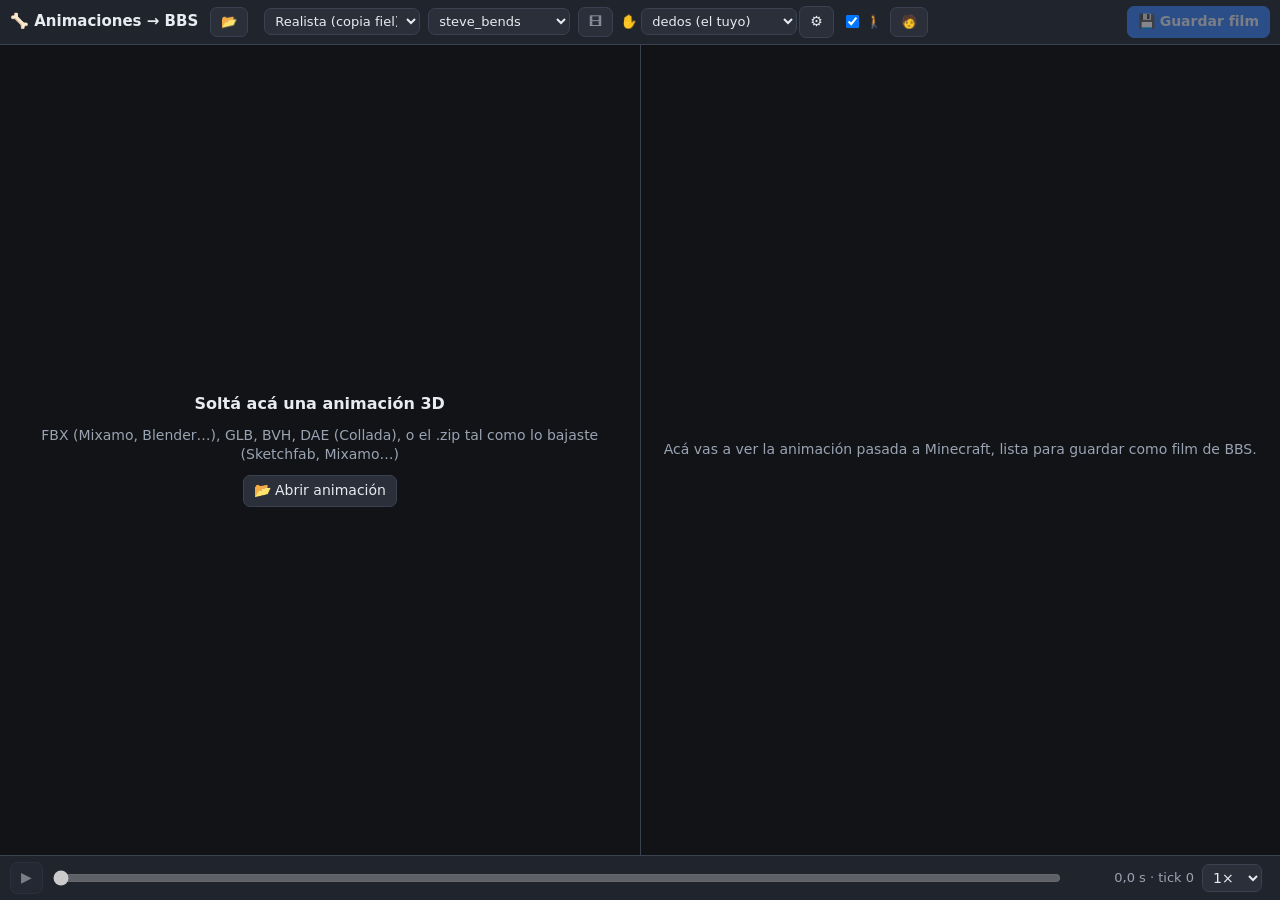
<file: animaciones/index.html>
<!doctype html>
<html lang="es">
<head>
<meta charset="utf-8">
<meta name="viewport" content="width=device-width, initial-scale=1, viewport-fit=cover">
<title>Animaciones → BBS</title>
<link rel="icon" href="../icono.svg">
<style>
  :root { --fondo: #171a21; --panel: #20242d; --panel2: #2a2f3a; --borde: #3a4150; --texto: #e8ebf0; --suave: #9aa3b2; --acento: #6fb24a; --aviso: #f0b44c; --error: #e06b6b; --azul: #3b82f6; --hueso: #8fb3ff; }
  * { box-sizing: border-box; }
  [hidden] { display: none !important; }
  html, body { margin: 0; height: 100%; overflow: hidden; }
  body { display: flex; flex-direction: column; background: var(--fondo); color: var(--texto); font: 14px/1.4 system-ui, "Segoe UI", Roboto, sans-serif; }
  button, .boton, select { font: inherit; color: var(--texto); background: var(--panel2); border: 1px solid var(--borde); border-radius: 7px; padding: 5px 10px; }
  button, .boton { cursor: pointer; white-space: nowrap; }
  button:hover, .boton:hover { border-color: var(--acento); }
  button:disabled { opacity: .45; cursor: default; }
  button.principal { background: var(--azul); border-color: var(--azul); font-weight: 600; }
  select { padding: 4px 6px; max-width: 12em; }
  /* barra de arriba: todo lo que se toca, en una o dos filas */
  #barra { display: flex; flex-wrap: wrap; align-items: center; gap: 6px 8px; padding: 6px 10px; background: var(--panel); border-bottom: 1px solid var(--borde); }
  #barra b.titulo { font-size: 15px; margin-right: 4px; }
  #barra label { display: flex; align-items: center; gap: 4px; color: var(--suave); font-size: 13px; }
  #barra .sep { flex: 1; }
  #nombreArchivo { color: var(--suave); font-size: 13px; max-width: 11em; overflow: hidden; text-overflow: ellipsis; white-space: nowrap; }
  #base { display: flex; align-items: center; gap: 4px; }
  /* las dos vistas, una al lado de la otra */
  main { flex: 1; min-height: 0; display: grid; grid-template-columns: 1fr 1fr; gap: 1px; background: var(--borde); }
  .vista { position: relative; min-height: 0; min-width: 0; background: #111317; }
  .vista canvas { position: absolute; inset: 0; width: 100%; height: 100%; display: block; }
  .cap { position: absolute; left: 8px; top: 8px; right: 8px; display: flex; flex-wrap: wrap; gap: 4px 8px; align-items: center; pointer-events: none; z-index: 2; }
  .cap > * { pointer-events: auto; }
  .cap .tit { background: rgba(23,26,33,.85); border-radius: 6px; padding: 2px 8px; font-weight: 600; }
  .cap .det { background: rgba(23,26,33,.85); border-radius: 6px; padding: 2px 8px; color: var(--suave); font-size: 12.5px; }
  .cap label { background: rgba(23,26,33,.85); border-radius: 6px; padding: 2px 8px; font-size: 12.5px; color: var(--suave); }
  .leyenda { position: absolute; left: 8px; bottom: 8px; font-size: 12px; color: var(--suave); background: rgba(23,26,33,.8); border-radius: 6px; padding: 2px 8px; pointer-events: none; z-index: 2; }
  .leyenda i { display: inline-block; width: 9px; height: 9px; border-radius: 50%; margin: 0 3px 0 6px; vertical-align: -1px; }
  .vacio { position: absolute; inset: 0; display: flex; flex-direction: column; align-items: center; justify-content: center; gap: 10px; padding: 16px; text-align: center; color: var(--suave); z-index: 3; background: #111317; }
  .vacio b { color: var(--texto); font-size: 16px; }
  #vOrig.encima .vacio, #vOrig.encima { outline: 3px dashed var(--acento); outline-offset: -6px; }
  #avisos { position: absolute; left: 8px; right: 8px; bottom: 30px; z-index: 2; display: flex; flex-direction: column; gap: 3px; pointer-events: none; }
  #avisos div { background: rgba(23,26,33,.88); border-radius: 6px; padding: 3px 8px; font-size: 12.5px; color: var(--aviso); }
  .mal { color: var(--error) !important; } .ok { color: var(--acento) !important; }
  /* panel de huesos: tapa la vista de Minecraft (la original queda libre para tocar los huesos) */
  #panelHuesos { position: absolute; inset: 0; z-index: 4; background: rgba(23,26,33,.97); display: flex; flex-direction: column; gap: 6px; padding: 8px 10px; }
  #panelHuesos .cab { display: flex; align-items: center; gap: 8px; flex-wrap: wrap; }
  #panelHuesos .cab b { font-size: 15px; }
  #panelHuesos .cab span { color: var(--suave); font-size: 12.5px; flex: 1; min-width: 12em; }
  #grillaHuesos { flex: 1; min-height: 0; overflow: auto; display: grid; grid-template-columns: max-content 1fr 1fr; gap: 3px 6px; align-content: start; font-size: 13px; }
  #grillaHuesos .et { color: var(--suave); align-self: center; white-space: nowrap; }
  #grillaHuesos .tit { color: var(--suave); font-size: 12px; text-align: center; }
  #grillaHuesos button { text-align: left; padding: 3px 8px; font-size: 12.5px; overflow: hidden; text-overflow: ellipsis; min-width: 0; display: flex; align-items: center; gap: 6px; }
  #grillaHuesos button.ancho { grid-column: span 2; }
  #grillaHuesos button.activo { border-color: #ffd23f; box-shadow: 0 0 0 1px #ffd23f inset; }
  #grillaHuesos button i { flex: none; width: 8px; height: 8px; border-radius: 50%; }
  #grillaHuesos button span { overflow: hidden; text-overflow: ellipsis; }
  .o-nombre { background: var(--acento); } .o-forma { background: #4fb3d9; } .o-manual { background: #c08cff; } .o-falta { background: var(--error); }
  #panelHuesos .pie { display: flex; gap: 6px; flex-wrap: wrap; align-items: center; }
  #panelHuesos .pie select { flex: 1; min-width: 8em; max-width: none; }
  #panelHuesos .ley { font-size: 12px; color: var(--suave); }
  #panelHuesos .ley i { display: inline-block; width: 8px; height: 8px; border-radius: 50%; margin: 0 3px 0 8px; }
  .panelFlota { position: absolute; inset: 0; z-index: 4; background: rgba(23,26,33,.97); display: flex; flex-direction: column; gap: 8px; padding: 8px 10px; overflow: auto; }
  .panelFlota .cab { display: flex; align-items: center; gap: 8px; flex-wrap: wrap; }
  .panelFlota .cab span { color: var(--suave); font-size: 12.5px; flex: 1; min-width: 12em; }
  .grillaDedos { display: grid; grid-template-columns: max-content 1fr 1fr; gap: 6px 8px; align-items: center; font-size: 13px; }
  .grillaDedos select { max-width: none; width: 100%; }
  .grillaDedos .tit { color: var(--suave); font-size: 12px; }
  .grillaDedos .et { color: var(--suave); }
  .panelFlota .nota { color: var(--suave); font-size: 12.5px; margin: 0; }
  #filaDedos { display: flex; align-items: center; gap: 2px; }
  #btnHuesos.falta { border-color: var(--error); color: #ffb4b4; }
  /* linea de tiempo comun a las dos vistas */
  #tiempo { display: flex; align-items: center; gap: 8px; padding: 6px 10px; padding-bottom: max(6px, env(safe-area-inset-bottom)); background: var(--panel); border-top: 1px solid var(--borde); }
  #tiempo input[type=range] { flex: 1; min-width: 60px; accent-color: var(--acento); }
  #lectura { font-variant-numeric: tabular-nums; color: var(--suave); font-size: 13px; min-width: 9.5em; text-align: right; }
  #estado { font-size: 13px; color: var(--suave); white-space: nowrap; overflow: hidden; text-overflow: ellipsis; max-width: 40vw; }
  /* celu parado: una vista arriba de la otra, barra mas compacta */
  @media (max-aspect-ratio: 1/1) {
    main { grid-template-columns: 1fr; grid-template-rows: 1fr 1fr; }
    #barra { padding: 5px 8px; gap: 5px 6px; }
    #barra b.titulo { display: none; }
    #barra .txt { display: none; }
    #nombreArchivo { max-width: 9em; }
    select { max-width: 9.5em; }
    #estado { max-width: 100%; }
    #lectura { min-width: 0; }
    #ayudaHuesos, #panelHuesos .ley { display: none; }
    #panelHuesos { padding: 6px 8px; gap: 4px; }
    #grillaHuesos { gap: 2px 4px; font-size: 12px; }
    #grillaHuesos button { padding: 2px 6px; font-size: 12px; }
    #panelHuesos .cab button, #panelHuesos .pie button { padding: 3px 8px; }
  }
  @media (max-width: 1400px) and (min-aspect-ratio: 1/1) { #barra label > .txt { display: none; } }
</style>
</head>
<body>
<header id="barra">
  <b class="titulo">🦴 Animaciones → BBS</b>
  <label class="boton" title="FBX (Mixamo, Blender…), GLB, BVH, DAE (Collada), o el .zip tal como lo bajaste">📂<span class="txt"> Abrir animación</span><input type="file" id="inArchivo" hidden></label>
  <span id="nombreArchivo"></span>
  <label hidden id="filaPersonaje" title="Este archivo trae varios personajes: elegí cuál pasar a Minecraft"><span class="txt">Personaje</span> <select id="selPersonaje"></select></label>
  <label hidden id="filaClip"><span class="txt">Clip</span> <select id="selClip"></select></label>
  <label title="Realista: copia fiel, cuadro a cuadro. Minecraft: pose a pose, como las animaciones hechas a mano."><span class="txt">Estilo</span>
    <select id="selEstilo"><option value="realista">Realista (copia fiel)</option><option value="minecraft">Minecraft (pose a pose)</option></select></label>
  <label title="El modelo de BBS al que se pasa la animación"><span class="txt">Modelo</span>
    <select id="selModelo"><option value="steve_bends">steve_bends</option><option value="alex_bends">alex_bends</option><option value="emoticons_steve">emoticons/steve</option><option value="emoticons_alex">emoticons/alex</option></select></label>
  <span id="base">
    <label class="boton" title="Opcional: meter la animación en un actor de un film tuyo (.dat) en vez de crear un film nuevo">🎞<span class="txt" id="txtBase"> Film de base…</span><input type="file" id="inBase" hidden></label>
    <select id="selActor" hidden title="Actor del film que va a bailar"></select>
    <button id="btnSinBase" hidden title="No usar film de base (crear un film nuevo)">✖</button>
  </span>
  <span id="filaDedos"><label title="Mover los dedos: cada dedo va de tu pose de mano abierta a la cerrada según cuánto lo cierra la animación">✋<select id="selDedos"><option value="">sin dedos</option><option value="dedos">dedos (el tuyo)</option><option value="fingers">Fingers (Steve o Alex según el cuerpo)</option></select></label><button id="btnPosesDedos" title="Elegir las poses de mano abierta y cerrada">⚙</button></span>
  <label title="Mover al actor por el lugar como se mueve la animación (caminar, avanzar, agacharse). Escribe su posición en el film."><input type="checkbox" id="chkMover" checked> 🚶<span class="txt"> Moverse</span></label>
  <label class="boton" title="Skin de la vista de Minecraft (PNG de 64×64; solo para mirar)">🧑<span class="txt"> Skin</span><input type="file" id="inSkin" accept="image/png" hidden></label>
  <span class="sep"></span>
  <button id="btnGuardar" class="principal" disabled>💾 Guardar film</button>
  <button id="btnCarpeta" hidden title="Abrir la carpeta Salida\animaciones">📂</button>
</header>
<main>
  <section class="vista" id="vOrig">
    <div class="cap"><span class="tit">Original</span><span class="det" id="detOrig"></span>
      <label><input type="checkbox" id="chkMalla" checked> Malla</label>
      <button id="btnHuesos" hidden title="Ver y cambiar qué hueso de la animación es cada parte del muñeco">🦴 Huesos</button></div>
    <div class="leyenda" id="leyOrig" hidden><i style="background:var(--hueso)"></i>huesos<i style="background:var(--acento)"></i>los que pasan a Minecraft</div>
    <div class="vacio" id="vacioOrig">
      <b>Soltá acá una animación 3D</b>
      <span>FBX (Mixamo, Blender…), GLB, BVH, DAE (Collada), o el .zip tal como lo bajaste (Sketchfab, Mixamo…)</span>
      <label class="boton principal">📂 Abrir animación<input type="file" id="inArchivo2" hidden></label>
    </div>
  </section>
  <section class="vista" id="vMC">
    <div class="cap"><span class="tit">Minecraft</span><span class="det" id="detMC"></span></div>
    <div id="avisos"></div>
    <div class="leyenda">arrastrá para girar · rueda para acercar · doble toque: de frente</div>
    <div id="panelHuesos" hidden>
      <div class="cab"><b>🦴 Huesos</b><span id="ayudaHuesos">Tocá una parte y después su hueso en la vista original (o elegilo en la lista de abajo).</span><button id="btnCerrarHuesos" class="principal">✓ Listo</button></div>
      <div id="grillaHuesos"></div>
      <div class="pie">
        <select id="selHueso" title="Hueso de la parte elegida"></select>
        <button id="btnLados" title="Lo que era izquierdo pasa a ser derecho y al revés (si el muñeco sale espejado)">↔ Lados</button>
        <button id="btnAuto" title="Volver a lo que reconoció el programa (borra lo que elegiste a mano)">↺ Automático</button>
      </div>
      <div class="ley">Reconocido por<i class="o-nombre"></i>el nombre<i class="o-forma"></i>la forma del esqueleto<i class="o-manual"></i>a mano<i class="o-falta"></i>falta</div>
    </div>
    <div id="panelDedos" class="panelFlota" hidden>
      <div class="cab"><b>✋ Dedos</b><span>Cada dedo va de la pose <b>abierta</b> a la <b>cerrada</b> según cuánto lo cierra la animación. Las poses son las de tu modelo de dedos.</span><button id="btnCerrarDedos" class="principal">✓ Listo</button></div>
      <div class="grillaDedos">
        <span></span><span class="tit">Abierta</span><span class="tit">Cerrada</span>
        <span class="et">Mano izq.</span><select id="dedoLA"></select><select id="dedoLC"></select>
        <span class="et">Mano der.</span><select id="dedoRA"></select><select id="dedoRC"></select>
      </div>
      <p class="nota" id="notaDedos"></p>
    </div>
    <div class="vacio" id="vacioMC"><span>Acá vas a ver la animación pasada a Minecraft, lista para guardar como film de BBS.</span></div>
  </section>
</main>
<footer id="tiempo">
  <button id="btnPlay" disabled title="Reproducir / pausa (barra espaciadora)">▶</button>
  <input type="range" id="t" min="0" max="1" step="0.01" value="0" disabled aria-label="Momento de la animación">
  <span id="lectura">0,0 s · tick 0</span>
  <select id="selVel" title="Velocidad"><option value="0.25">¼×</option><option value="0.5">½×</option><option value="1" selected>1×</option></select>
  <span id="estado"></span>
</footer>
<script type="module" src="app.js"></script>
</body>
</html>
</file>
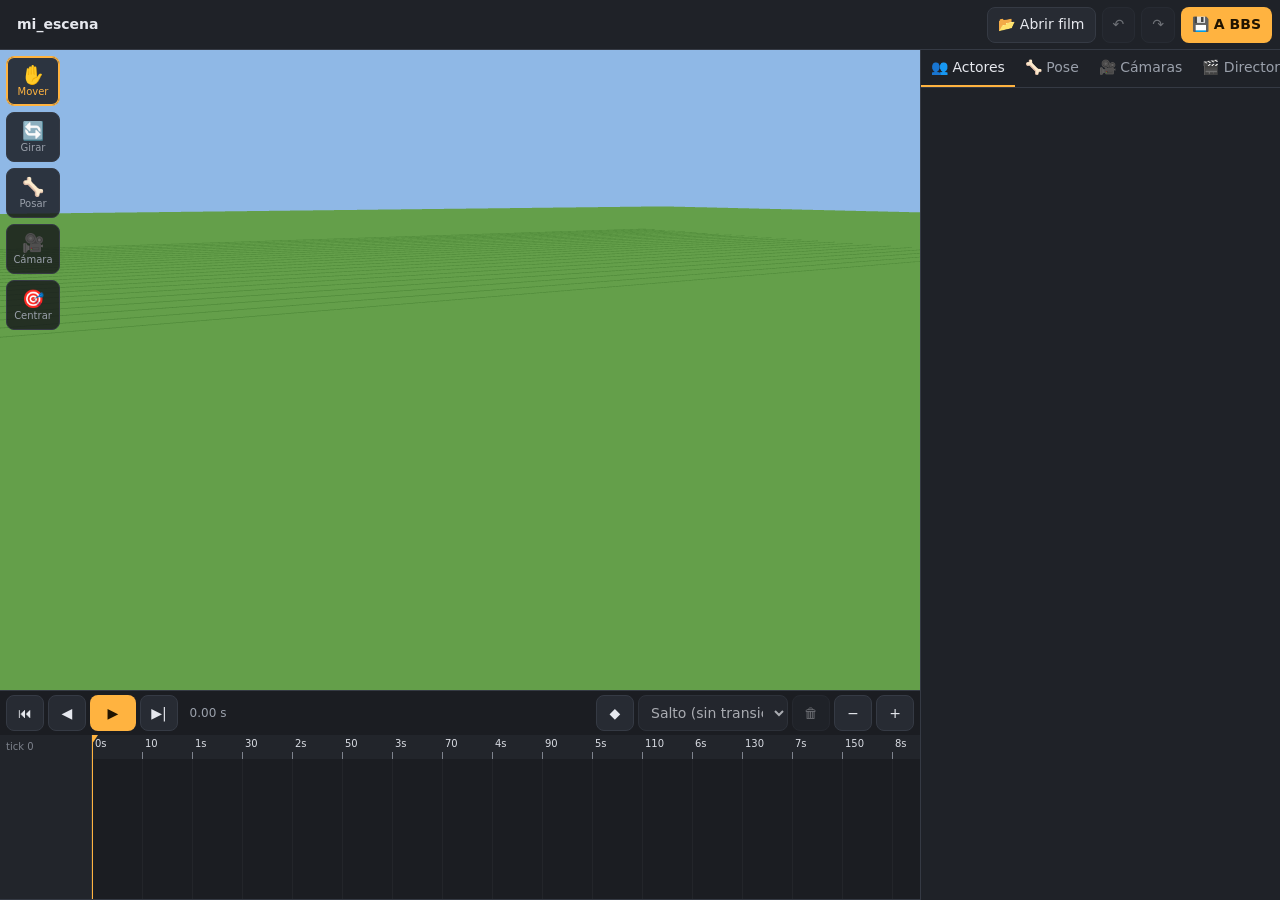
<file: editor/index.html>
<!doctype html>
<html lang="es">
<head>
<meta charset="utf-8">
<meta name="viewport" content="width=device-width, initial-scale=1, viewport-fit=cover, user-scalable=no">
<meta name="theme-color" content="#16181c">
<title>Editor BBS</title>
<link rel="stylesheet" href="editor.css">
</head>
<body>
<header id="barra">
  <input id="nombreFilm" aria-label="Nombre del film" spellcheck="false" value="mi_escena">
  <button id="btnAbrirDat" title="Abrir un film de BBS (.dat)">📂 <span class="txt">Abrir film</span></button>
  <button id="btnDeshacer" title="Deshacer (Ctrl+Z)">↶</button>
  <button id="btnRehacer" title="Rehacer (Ctrl+Y)">↷</button>
  <button id="btnExportar" class="principal" title="Guardar el film para BBS (.dat)">💾 <span class="txt">A BBS</span></button>
</header>
<main id="principal">
  <section id="escena">
    <div id="modos">
      <button data-modo="mover" class="activo" title="Arrastrá un actor por el piso">✋<span>Mover</span></button>
      <button data-modo="girar" title="Arrastrá alrededor del actor para girarlo">🔄<span>Girar</span></button>
      <button data-modo="posar" title="Tocá una parte del cuerpo y arrastrá para doblarla">🦴<span>Posar</span></button>
      <button id="btnPorCamara" title="Ver por la cámara del film">🎥<span>Cámara</span></button>
      <button id="btnCentrar" title="Centrar la vista en el actor elegido (o en todos)">🎯<span>Centrar</span></button>
    </div>
    <div id="infoSel"></div>
    <div id="aviso" hidden></div>
  </section>
  <section id="tiempo">
    <div class="herr">
      <button id="btnInicio" title="Al principio">⏮</button>
      <button id="btnAtras" title="Un tick atrás">◀︎</button>
      <button id="btnPlay" class="play" title="Reproducir (espacio)">▶</button>
      <button id="btnAdelante" title="Un tick adelante">▶︎|</button>
      <span id="reloj">0.00 s</span>
      <span class="sep"></span>
      <button id="btnKey" title="Poner keyframe de lo elegido acá">◆</button>
      <select id="selCurva" title="Curva del keyframe elegido" disabled></select>
      <button id="btnBorrarKey" title="Borrar el keyframe elegido" disabled>🗑</button>
      <button id="btnZoomMenos" title="Alejar">−</button>
      <button id="btnZoomMas" title="Acercar">+</button>
    </div>
    <canvas id="linea"></canvas>
  </section>
  <aside id="panel">
    <nav id="pestanas">
      <button data-p="actores" class="activa" title="Actores">👥<span class="et"> Actores</span></button>
      <button data-p="pose" title="Pose">🦴<span class="et"> Pose</span></button>
      <button data-p="camaras" title="Cámaras">🎥<span class="et"> Cámaras</span></button>
      <button data-p="director" title="Director">🎬<span class="et"> Director</span></button>
      <button data-p="presets" title="Presets">⭐<span class="et"> Presets</span></button>
      <button data-p="proyecto" title="Film">📁<span class="et"> Film</span></button>
    </nav>
    <div id="cuerpoPanel"></div>
  </aside>
</main>
<div id="hoja" hidden>
  <div class="hojaCaja">
    <div class="hojaCab"><b id="hojaTitulo"></b><button id="hojaCerrar" title="Cerrar">✕</button></div>
    <div id="hojaCuerpo"></div>
  </div>
</div>
<input type="file" id="inDat" hidden>
<input type="file" id="inZip" accept=".zip,application/zip" hidden>
<input type="file" id="inAudio" accept="audio/*" hidden>
<input type="file" id="inPresets" accept=".json,application/json" hidden>
<script type="module" src="app.js"></script>
</body>
</html>
</file>
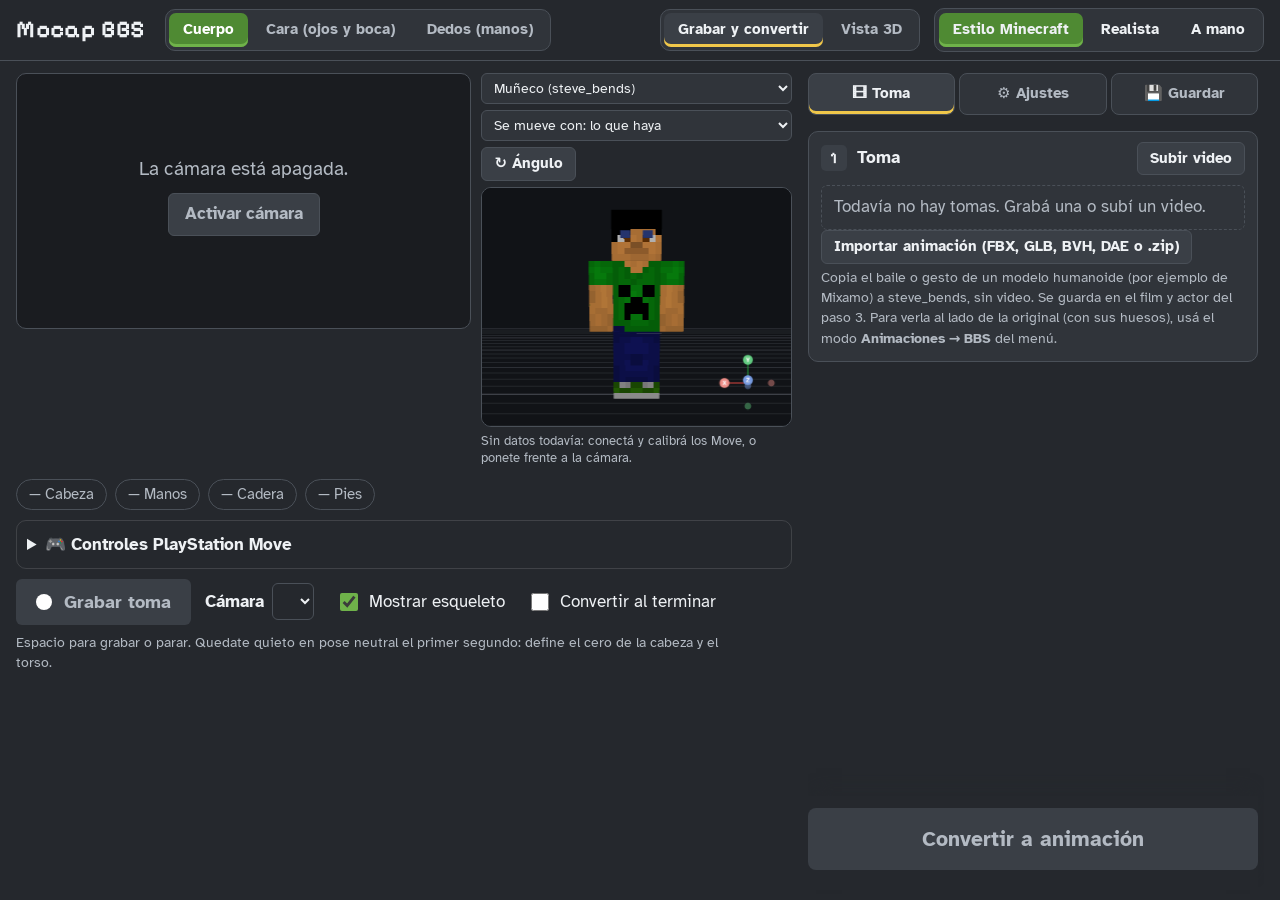
<file: mocap/index.html>
<!doctype html>
<html lang="es">
<head>
<meta charset="utf-8">
<meta name="viewport" content="width=device-width, initial-scale=1, viewport-fit=cover">
<meta name="theme-color" content="#25282d">
<title>Mocap BBS</title>
<link rel="manifest" href="./manifest.webmanifest">
<link rel="icon" href="./icono.svg">
<link rel="preconnect" href="https://fonts.googleapis.com">
<link rel="preconnect" href="https://fonts.gstatic.com" crossorigin>
<link href="https://fonts.googleapis.com/css2?family=Atkinson+Hyperlegible:wght@400;700&family=Pixelify+Sans:wght@500;700&display=swap" rel="stylesheet">
<link rel="stylesheet" href="./app.css">
<link rel="stylesheet" href="./vista.css">
<link rel="stylesheet" href="./cel.css">
</head>
<body>
<header class="top">
  <h1 class="logo">Mocap BBS</h1>
  <nav class="modos" id="modos" aria-label="Qué animar">
    <button data-modo="cuerpo" aria-selected="true">Cuerpo</button>
    <button data-modo="cara" aria-selected="false">Cara (ojos y boca)</button>
    <button data-modo="dedos" aria-selected="false">Dedos (manos)</button>
  </nav>
  <nav class="vistas" aria-label="Pantallas">
    <button data-vista="grabar" aria-selected="true">Grabar y convertir</button>
    <button data-vista="3d" aria-selected="false">Vista 3D</button>
  </nav>
  <div class="modo solo-cuerpo" role="tablist" aria-label="Estilo de animación">
    <button role="tab" id="modo-minecraft" data-estilo="minecraft" aria-selected="true">
      <span class="modo-titulo">Estilo Minecraft</span>
      <span class="modo-sub">Pose a pose, transiciones sine in/out</span>
    </button>
    <button role="tab" id="modo-realista" data-estilo="realista" aria-selected="false">
      <span class="modo-titulo">Realista</span>
      <span class="modo-sub">Copia fiel del movimiento</span>
    </button>
    <button role="tab" id="modo-manual" data-estilo="manual" aria-selected="false">
      <span class="modo-titulo">A mano</span>
      <span class="modo-sub">Elegís los fotogramas que serán poses</span>
    </button>
  </div>
</header>

<button type="button" class="vivo-fab solo-cara" id="vivo-fab" aria-pressed="false" title="Ver tus ojos y tu boca en vivo en la cara de BBS" aria-label="Ver ojos y boca en vivo">🙂<span>En vivo</span></button>

<main class="layout">
  <!-- CAMARA -->
  <section class="escenario" aria-label="Cámara" data-panel="cam">
    <div class="camara-fila">
    <div class="pantalla" id="pantalla">
      <video id="cam" autoplay playsinline muted></video>
      <canvas id="guia-dedos" class="solo-dedos" aria-hidden="true"></canvas>
      <canvas id="overlay"></canvas>
      <video id="reproductor" controls playsinline hidden></video>
      <button class="btn btn-chico cerrar-video" id="btn-cerrar-video" hidden>Volver a la cámara</button>
      <button class="btn btn-chico apagar-cam" id="btn-apagar-cam" hidden title="Apaga la cámara del todo: se va la luz de la cámara y el ícono verde del celu">⏻ Apagar cámara</button>
      <div class="cuenta" id="cuenta" hidden>3</div>
      <div class="rec-badge" id="rec-badge" hidden><span class="punto"></span><span id="rec-tiempo">0,0 s</span></div>
      <div class="vacio" id="cam-vacio">
        <p>La cámara está apagada.</p>
        <button class="btn" id="btn-activar">Activar cámara</button>
        <p class="nota" id="cam-error"></p>
      </div>
    </div>
    <div class="sim-lado solo-cuerpo" id="sim-lado">
      <div class="sim-barra">
        <select id="sim-modelo" aria-label="Qué se dibuja">
          <option value="steve_bends">Muñeco (steve_bends)</option>
          <option value="emoticons_steve">Muñeco (emoticons/steve)</option>
          <option value="esqueleto">Solo el esqueleto</option>
          <option value="ambos">Muñeco + esqueleto</option>
        </select>
        <select id="sim-fuente" aria-label="De dónde se mueve">
          <option value="auto">Se mueve con: lo que haya</option>
          <option value="move">Solo controles Move</option>
          <option value="camara">Solo mi cuerpo (cámara)</option>
        </select>
        <button type="button" class="btn btn-chico" id="sim-vista" title="Cambiar el ángulo desde donde se ve (también se puede arrastrar y usar la rueda)">↻ Ángulo</button>
      </div>
      <div id="sim-escena" aria-label="Simulación en vivo"></div>
      <p class="sim-estado" id="sim-estado" role="status"></p>
    </div>
    <div class="dedos-lado solo-dedos" id="dedos-lado">
      <div class="dedos-manos" role="group" aria-label="Qué manos se usan">
        <button type="button" data-manos="ambas" aria-pressed="true">Ambas</button>
        <button type="button" data-manos="izq" aria-pressed="false">Solo izquierda</button>
        <button type="button" data-manos="der" aria-pressed="false">Solo derecha</button>
      </div>
      <canvas id="dedos-panel" class="espejo" aria-label="Dónde poner las manos y cómo se ven los dedos en vivo"></canvas>
      <p class="sim-estado" id="dedos-guia-msg" role="status">Poné la mano abierta, con la palma hacia la cámara, como la guía.</p>
    </div>
    <div class="vivo-lado solo-cara" id="vivo-lado" hidden>
      <canvas id="vivo-lienzo" class="espejo" width="256" height="256" aria-label="Tu cara en BBS, en vivo"></canvas>
    </div>
    </div>

    <div class="visibles solo-cuerpo" id="visibles" aria-label="Partes del cuerpo que se ven">
      <span class="chip" data-parte="cabeza">Cabeza</span>
      <span class="chip" data-parte="manos">Manos</span>
      <span class="chip" data-parte="cadera">Cadera</span>
      <span class="chip" data-parte="pies">Pies</span>
      <span class="chip-nota" id="esqueleto-estado"></span>
    </div>

    <details class="vivo solo-cuerpo" id="psmove-panel">
      <summary>🎮 Controles PlayStation Move</summary>
      <label class="check"><input type="checkbox" id="usar_move"> Usar los controles Move en vez de mi cuerpo (se animan los brazos)</label>
      <label class="check"><input type="checkbox" id="dedos_move"> El gatillo cierra los dedos de esa mano (el modelo de dedos y las poses de mano abierta y cerrada se eligen en el modo «Dedos»)</label>
      <div class="vivo-cab">
        <button type="button" class="btn btn-chico" id="psm-conectar">Conectar controles…</button>
      </div>
      <p class="ayuda" id="psm-aviso"></p>
      <ol class="psm-guia" id="psm-guia" aria-label="Cómo va la conexión de los controles">
        <li data-p="conectar"><b>1.</b> Conectá los controles (botón de arriba)</li>
        <li data-p="calibrar"><b>2.</b> Calibrá cada brazo: brazo ABAJO + botón PS, después brazo ADELANTE + botón PS</li>
        <li data-p="usar"><b>3.</b> Tildá «Usar los controles Move…» (se ve cómo se mueve el muñeco al lado de la cámara)</li>
        <li data-p="grabar"><b>4.</b> Grabá (botón rojo, o el botón de grabar del control)</li>
      </ol>
      <div id="psm-lista"></div>
      <details class="psm-botones-cfg">
        <summary>¿Qué hace cada botón?</summary>
        <div id="psm-acciones"></div>
      </details>
      <details class="psm-ayuda">
        <summary>Cómo conectarlos (primera vez)</summary>
        <ol class="ayuda">
          <li>En Windows: Configuración → Bluetooth y dispositivos → Agregar dispositivo → Bluetooth. Apretá el botoncito <b>SYNC</b> (atrás del control, junto a la entrada USB) hasta que titile la esfera; aparece como «Motion Controller». Emparejá sin código. Después apretá el botón <b>PS</b> para que se conecte.</li>
          <li>Alternativa sin Bluetooth: conectalo con un cable USB a la compu (sirve para probar).</li>
          <li>Tocá «Conectar controles…» y elegí los dos. Apretá botones: tienen que iluminarse acá.</li>
          <li>Calibrá cada brazo: con el brazo <b>abajo</b> apretá el botón <b>PS</b> del control (o «1 · Brazo abajo»); estirá el brazo <b>adelante</b> y apretá <b>PS</b> otra vez. El control vibra cuando queda listo.</li>
          <li>«Calibrar giroscopio»: dejalo quieto 1 segundo y después inclinalo hacia adelante, atrás y a los costados durante 6 segundos (una vez por control).</li>
          <li>Grabá la toma como siempre (también con el botón del control). Se guarda el movimiento de los controles con la toma. Después convertí.</li>
        </ol>
        <p class="ayuda">El control se sostiene en la mano y se supone que gira junto con todo el brazo (apuntar con el control = apuntar con el brazo). Si el giro se va corriendo de a poco, estirá el brazo adelante y apretá el botón de recentrar.</p>
      </details>
    </details>

    <div class="controles">
      <button class="grabar" id="btn-grabar" disabled>
        <span class="grabar-icono"></span><span id="grabar-texto">Grabar toma</span>
      </button>
      <div class="controles-lado">
        <label class="campo-inline">Cámara
          <select id="sel-camara"></select>
        </label>
        <label class="check solo-cuerpo"><input type="checkbox" id="chk-esqueleto" checked> Mostrar esqueleto</label>
        <label class="check"><input type="checkbox" id="chk-auto"> Convertir al terminar</label>
      </div>
    </div>
    <details class="vivo solo-cara" id="vivo-panel" hidden open>
      <summary>Opciones de la vista en vivo</summary>
      <div class="vivo-cab">
        <label class="check"><input type="checkbox" id="vivo-ojos" checked> Ver los ojos</label>
        <label class="check"><input type="checkbox" id="vivo-boca" checked> Ver la boca</label>
        <label class="check" title="Pequeñas arrugas al lado y debajo de la boca cuando el gesto las provoca"><input type="checkbox" id="vivo-arrugas" checked> Arrugas</label>
        <label class="campo-inline" title="Tamaño de los cuadraditos de las arrugas, aparte de la escala de la boca. Nunca x1.">Escala <select id="vivo-arrugas-escala"><option value="2">x2</option><option value="4">x4</option></select></label>
        <label class="check" title="Como un espejo: lo que mirás a tu izquierda se ve a la izquierda"><input type="checkbox" id="vivo-espejo" checked> Como espejo</label>
      </div>
      <div class="vivo-cab">
        <label class="campo-inline">Ojos
          <select id="vivo-ojos-modelo"><option value="eyes">2×2 (eyes)</option><option value="eyes_1px">1 píxel (eyes_1px)</option></select>
        </label>
        <label class="campo-inline">Posiciones
          <select id="vivo-ojos-modo"><option value="poses">Prediseñadas</option><option value="vivo">En vivo</option></select>
        </label>
      </div>
      <div class="vivo-cab">
        <label class="campo-inline">Boca
          <select id="vivo-boca-modo"><option value="vivo" selected>En vivo (píxeles)</option><option value="muecas">Muecas (referencias)</option><option value="pre">Prediseñada</option></select>
        </label>
        <label class="check"><input type="checkbox" id="vivo-labios" checked> Labios</label>
        <label class="campo-inline" title="Línea fina: como una animación a mano (líneas de la piel más oscura, adentro rosado). Clásico: labios gruesos y hueco negro.">Estilo
          <select id="vivo-boca-estilo"><option value="clasico">Clásico</option><option value="fino">Línea fina (tono de piel)</option></select>
        </label>
        <label class="campo-inline">Modelo
          <select id="vivo-modelo">
            <option value="Man_1">Hombre x1</option><option value="Man_2" selected>Hombre x2</option><option value="Man_4">Hombre x4</option>
            <option value="Woman_1">Mujer x1</option><option value="Woman_2">Mujer x2</option><option value="Woman_4">Mujer x4</option>
          </select>
        </label>
        <button class="btn btn-chico" id="vivo-recalibrar">Recalibrar</button>
      </div>
      <div class="vivo-cab">
        <span class="campo-inline">Skin
          <button type="button" class="btn btn-chico" id="vivo-skin-elegir">Elegir…</button>
          <button type="button" class="btn btn-chico" id="vivo-skin-defecto">Por defecto</button>
          <input type="file" id="vivo-skin-archivo" accept="image/png" hidden>
        </span>
      </div>
      <p class="ayuda" id="vivo-estado"></p>
      <p class="ayuda">Es la cara de BBS con tus ojos y tu boca, calculada igual que al convertir. No graba nada: es para probar gestos. Al tocar "Tomas" y ver una toma, se ve la grabación y la cara a la vez.</p>
    </details>
    <p class="consejo">Espacio para grabar o parar. Quedate quieto en pose neutral el primer segundo: define el cero de la cabeza y el torso.</p>
    <div class="salida">
      <div class="resultado" id="resultado" hidden></div>
      <details class="registro" id="registro-box" hidden>
        <summary>Detalles</summary>
        <pre id="registro"></pre>
      </details>
    </div>
  </section>

  <!-- PASOS -->
  <section class="pasos">
    <nav class="pestanas-pc" id="pestanas-pc" aria-label="Secciones">
      <button data-pt="toma" aria-selected="true">🎞 Toma</button>
      <button data-pt="ajustes" aria-selected="false">⚙ Ajustes</button>
      <button data-pt="guardar" aria-selected="false">💾 Guardar</button>
    </nav>
    <div class="paso" data-panel="tomas" data-ptab="toma">
      <div class="paso-cab">
        <h2><span class="num">1</span>Toma</h2>
        <div class="paso-acciones">
          <label class="btn btn-chico">Subir video<input type="file" id="subir" accept="video/*" hidden></label>
        </div>
      </div>
      <ul class="tomas" id="tomas" aria-label="Tomas grabadas"></ul>
      <div class="importar-anim solo-cuerpo">
        <label class="btn btn-chico">Importar animación (FBX, GLB, BVH, DAE o .zip)<input type="file" id="imp-archivo" hidden></label>
        <div id="imp-panel" hidden>
          <p class="ayuda" id="imp-nombre"></p>
          <div class="destino">
            <label class="campo-inline">Animación <select id="imp-clip"></select></label>
            <label class="campo-inline">Estilo
              <select id="imp-estilo"><option value="realista" selected>Realista (copia fiel)</option><option value="minecraft">Minecraft (pose a pose)</option></select>
            </label>
            <button class="btn btn-chico" id="imp-convertir">Convertir animación</button>
          </div>
          <p class="ayuda" id="imp-msg"></p>
        </div>
        <p class="ayuda">Copia el baile o gesto de un modelo humanoide (por ejemplo de Mixamo) a steve_bends, sin video. Se guarda en el film y actor del paso 3. Para verla al lado de la original (con sus huesos), usá el modo <b>Animaciones → BBS</b> del menú.</p>
      </div>
    </div>

    <div class="paso solo-cuerpo" data-panel="ajustes" data-ptab="ajustes">
      <div id="estilo-lugar"></div>
      <div class="paso-cab"><h2><span class="num">2</span>Ajustes del estilo</h2></div>
      <div class="campo">
        <div class="campo-cab"><label for="modelo">Modelo del personaje</label></div>
        <select id="modelo">
          <option value="auto">El del film (steve_bends si no hay film)</option>
          <option value="steve_bends">steve_bends</option>
          <option value="emoticons_steve">emoticons_steve</option>
        </select>
        <p class="ayuda">emoticons_steve tiene el torso en dos huesos y otra orientación de huesos: el programa lo adapta solo. Con un film nuevo se crea con el modelo que elijas.</p>
      </div>
      <div class="campo" id="campo-partes">
        <div class="campo-cab"><label>Qué animar</label></div>
        <div class="mas-grid" id="partes">
          <label class="check"><input type="checkbox" data-parte="cabeza"> Cabeza</label>
          <label class="check"><input type="checkbox" data-parte="torso"> Torso</label>
          <label class="check"><input type="checkbox" data-parte="brazo_izq"> Brazo izquierdo</label>
          <label class="check"><input type="checkbox" data-parte="brazo_der"> Brazo derecho</label>
          <label class="check"><input type="checkbox" data-parte="pierna_izq"> Pierna izquierda</label>
          <label class="check"><input type="checkbox" data-parte="pierna_der"> Pierna derecha</label>
        </div>
        <p class="ayuda">Lo que dejes sin marcar no se toca: queda como está en el film (izquierda y derecha son las del personaje).</p>
      </div>
      <div class="campo">
        <div class="campo-cab"><label for="torso">Cuánto se inclina el torso</label><output id="out-torso"></output></div>
        <input type="range" id="torso" min="0" max="1" step="0.05">
        <p class="ayuda">La cámara no mide bien si te inclinás hacia adelante o atrás. Con menos, el torso queda más derecho; si el personaje se ve jorobado o se va para atrás al gesticular, bajalo.</p>
      </div>
      <details class="mas" id="detalle-estilo">
        <summary>Detalle del estilo (transiciones, suavizado…)</summary>
      <div id="ajustes-minecraft" class="ajustes">
        <div class="campo">
          <div class="campo-cab"><label for="transicion_max">Duración de las transiciones</label><output id="out-trans"></output></div>
          <div class="doble">
            <input type="range" id="transicion_min" min="2" max="20" step="1" aria-label="Mínimo en ticks">
            <input type="range" id="transicion_max" min="4" max="30" step="1" aria-label="Máximo en ticks">
            <span>mín</span><span>máx</span>
          </div>
          <p class="ayuda">En tus films la mitad de las transiciones dura 8 ticks o menos.</p>
        </div>
        <div class="campo">
          <div class="campo-cab"><label for="velocidad_transicion">Velocidad de transición</label><output id="out-vel"></output></div>
          <input type="range" id="velocidad_transicion" min="0.2" max="1" step="0.05">
          <p class="ayuda">Más a la izquierda, más rápida que tu actuación real.</p>
        </div>
        <div class="campo">
          <div class="campo-cab"><label for="quietud_gps">Qué tan quieto contar como pose</label><output id="out-quietud"></output></div>
          <input type="range" id="quietud_gps" min="20" max="150" step="5">
          <p class="ayuda">Si detecta pocas poses, subilo. Si detecta de más, bajalo.</p>
        </div>
        <div class="campo">
          <div class="campo-cab"><label for="detalle_grados">Detalle en gestos continuos</label><output id="out-detalle"></output></div>
          <input type="range" id="detalle_grados" min="5" max="45" step="1">
          <p class="ayuda">Un saludo o una sacudida: menos grados, más poses intermedias.</p>
        </div>
        <div class="campo">
          <div class="campo-cab"><label for="cambio_min_grados">Ignorar movimientos menores a</label><output id="out-cambio"></output></div>
          <input type="range" id="cambio_min_grados" min="0" max="25" step="1">
        </div>
      </div>

      <div id="ajustes-manual" class="ajustes" hidden>
        <p class="ayuda">Primero convertí la toma una vez (te queda la copia fiel como guía). Después, en la <b>Vista 3D</b>, marcá los fotogramas que querés como poses y convertí de nuevo. Cada pose son 4 keyframes: dos de afuera (pose por defecto) y dos iguales de adentro (la pose del video). Estos valores son los de las poses nuevas; después los cambiás pose por pose.</p>
        <div class="campo">
          <div class="campo-cab"><label for="manual_sostener">Duración de la pose (entre los dos de adentro)</label><output id="out-m-sost"></output></div>
          <input type="range" id="manual_sostener" min="1" max="60" step="1">
        </div>
        <div class="campo">
          <div class="campo-cab"><label for="manual_antes">Distancia antes de la pose</label><output id="out-m-antes"></output></div>
          <input type="range" id="manual_antes" min="1" max="40" step="1">
        </div>
        <div class="campo">
          <div class="campo-cab"><label for="manual_despues">Distancia después de la pose</label><output id="out-m-desp"></output></div>
          <input type="range" id="manual_despues" min="1" max="40" step="1">
        </div>
      </div>

      <div id="ajustes-realista" class="ajustes" hidden>
        <div class="campo">
          <div class="campo-cab"><label for="suavizado">Suavizado</label><output id="out-suav"></output></div>
          <input type="range" id="suavizado" min="0.02" max="0.25" step="0.01">
          <p class="ayuda">Más suavizado quita temblores, pero también detalle.</p>
        </div>
        <div class="campo">
          <div class="campo-cab"><label for="simplificar_grados">Reducir keyframes</label><output id="out-simp"></output></div>
          <input type="range" id="simplificar_grados" min="0" max="5" step="0.2">
          <p class="ayuda">0 guarda un keyframe por tick.</p>
        </div>
      </div>

      </details>

      <details class="mas" id="poses-fijas">
        <summary>Poses prefabricadas (brazos cruzados, atrás, etc.)</summary>
        <p class="ayuda">Para gestos que la cámara no ve bien. En el tramo que indiques se usa una pose armada de antemano en vez de lo que detecta el programa. Los tiempos son segundos del video. Si no ponés nada, no cambia nada.</p>
        <div class="mas-grid">
          <label class="campo-inline">Pose <select id="pf-pose"></select></label>
          <label class="campo-inline">Desde (s) <input type="number" id="pf-desde" min="0" step="0.5" value="0" style="width:5em"></label>
          <label class="campo-inline">Hasta (s) <input type="number" id="pf-hasta" min="0" step="0.5" value="5" style="width:5em"></label>
          <button type="button" id="pf-agregar">Agregar</button>
        </div>
        <textarea id="poses_fijas" rows="3" style="width:100%" placeholder="Ej.: 18-30: Manos_atras" aria-label="Poses prefabricadas por tramo"></textarea>
        <p class="ayuda">Una por línea: <code>desde-hasta: nombre</code>. Para usar también tus poses de BBS, importá tu <code>poses.json</code> de steve_bends (aparecen con "BBS: ").</p>
        <label class="btn btn-chico">Importar poses.json de BBS<input type="file" id="importar-poses" accept=".json,application/json" hidden></label>
      </details>

      <details class="mas">
        <summary>Más opciones</summary>
        <div class="mas-grid">
          <label class="check"><input type="checkbox" id="sin_piernas"> No animar piernas</label>
          <label class="check"><input type="checkbox" id="sin_giro"> No girar el cuerpo entero</label>
          <label class="check"><input type="checkbox" id="espejo"> El video está espejado</label>
          <label class="campo-inline">Precisión
            <select id="calidad">
              <option value="rapida">Rápida</option>
              <option value="normal">Normal</option>
              <option value="alta">Alta (más lenta)</option>
            </select>
          </label>
        </div>
      </details>
    </div>

    <div class="paso solo-dedos" id="paso-dedos" data-panel="ajustes" data-ptab="ajustes">
      <div class="paso-cab"><h2><span class="num">2</span>Dedos con tus manos</h2></div>
      <p class="ayuda">Levantá las manos hacia la cámara (de cerca, con luz, las palmas o el dorso hacia ella) y abrí y cerrá los dedos. Cada dedo va de tu pose de <b>mano abierta</b> a la <b>cerrada</b> según cuánto lo cerrás. Las manos con dedos se agregan al actor del paso 3 (o a un film nuevo con steve_bends); el resto del film no se toca.</p>
      <div class="campo">
        <div class="campo-cab"><label for="dedos_modelo">Modelo de dedos</label></div>
        <select id="dedos_modelo"><option value="dedos">dedos (el tuyo: player/dedos, con tu skin)</option><option value="fingers">Fingers (Steve o Alex según el actor)</option></select>
        <p class="ayuda">En BBS el modelo tiene que estar en tus modelos (assets/models). Fingers va como Fingers/Steve_left, Fingers/Steve_right, Fingers/Alex_left… «Ajustada» deja los dedos en su lugar según el cuerpo del actor (steve/alex, bends o emoticons), con la mano derecha como espejo de la izquierda.</p>
      </div>
      <div class="campo dedos-poses">
        <span></span><span class="tit">Mano abierta</span><span class="tit">Mano cerrada</span>
        <span>Mano izq.</span><select id="dedos_la"></select><select id="dedos_lc"></select>
        <span>Mano der.</span><select id="dedos_ra"></select><select id="dedos_rc"></select>
      </div>
      <p class="ayuda">Las mismas poses usa el gatillo de los controles Move (modo Cuerpo): suelto = abierta, apretado = cerrada.</p>
      <div class="campo">
        <div class="campo-cab"><label>Lo que ve la cámara ahora</label></div>
        <div class="dedos-vivo" id="dedos-vivo"><span></span><span>pulgar</span><span>índice</span><span>medio</span><span>anular</span><span>meñique</span></div>
        <p class="ayuda" id="dedos-vivo-msg">Prendé la cámara para ver cuánto cierra cada dedo.</p>
      </div>
    </div>

    <div class="paso solo-cara" id="paso-ojos" data-panel="ajustes" data-ptab="ajustes">
      <div class="paso-cab"><h2><span class="num">2</span>Ojos y boca con tu cara</h2></div>
      <p class="ayuda">Se animan los ojos y la boca con tu cara. Se agregan al film y al actor del paso 3, que tienen que tener ya puestos los ojos (eyes o eyes_1px) y/o la boca (boca_Man o boca_Woman); el cuerpo del film no se toca. Grabá la cara de frente, cerca de la cámara y con buena luz.</p>
      <label class="check"><input type="checkbox" id="cara_ojos"> Animar los ojos</label>
      <div id="ajustes-ojos">
        <div class="campo">
          <div class="campo-cab"><label for="ojos_modo">Posiciones de los ojos</label></div>
          <select id="ojos_modo">
            <option value="poses">Prediseñadas (a saltos, como en tus films)</option>
            <option value="vivo">En vivo (siguen tu cara cuadro a cuadro)</option>
          </select>
          <p class="ayuda">Prediseñadas: la mirada salta entre posiciones fijas y el parpadeo es todo o nada. En vivo: la mirada, las cejas y los párpados copian tu cara de forma continua (más keyframes).</p>
        </div>
        <div class="campo">
          <div class="campo-cab"><label for="ojos_mirada">Cuánto se mueve la mirada</label><output id="out-ojos-mirada"></output></div>
          <input type="range" id="ojos_mirada" min="0.5" max="2" step="0.1">
          <p class="ayuda">Más a la derecha, los ojos se mueven más con el mismo movimiento de tu cara.</p>
        </div>
        <div class="campo">
          <div class="campo-cab"><label for="ojos_parpadeo">Qué tan cerrado cuenta como parpadeo</label><output id="out-ojos-parpadeo"></output></div>
          <input type="range" id="ojos_parpadeo" min="0.2" max="0.8" step="0.05">
          <p class="ayuda">Si se pierden parpadeos, bajalo. Si aparecen de más, subilo.</p>
        </div>
        <label class="check"><input type="checkbox" id="ojos_cejas"> Mover también las cejas</label>
      </div>
      <label class="check" style="margin-top:14px"><input type="checkbox" id="cara_boca"> Animar la boca</label>
      <div class="campo" id="ajustes-modelos">
        <div class="campo-cab"><label for="modelo_boca">Boca del proyecto por defecto</label></div>
        <select id="modelo_boca">
          <option value="Man_1">Hombre x1</option><option value="Man_2">Hombre x2</option><option value="Man_4">Hombre x4</option>
          <option value="Woman_1">Mujer x1</option><option value="Woman_2">Mujer x2</option><option value="Woman_4">Mujer x4</option>
        </select>
        <p class="ayuda">Cuando no elegís un film (por ejemplo en el celu), se arma un film nuevo con steve_bends y tu skin, y se le ponen ojos, esta boca y las arrugas. Los modelos de la boca y de las arrugas se instalan en BBS con el paquete de abajo.</p>
        <label class="check"><input type="checkbox" id="cara_arrugas"> Animar las arrugas de la boca</label>
        <label class="campo-inline">Escala de las arrugas
          <select id="arrugas_escala"><option value="2">x2</option><option value="4">x4</option></select>
        </label>
        <p class="ayuda">Las arrugas viven solo adentro de los 6 × 2 píxeles de la boca (6 × 1 en mujer), con su propia escala: puede ser una boca x1 con arrugas x4. Nunca x1. Hacen falta los modelos arrugas_Man_x2 / x4 (o Woman) como parte del actor.</p>
        <button type="button" class="btn btn-chico" id="paquete-modelos">⬇ Modelos de la cara para BBS (.zip)</button>
        <p class="ayuda">Trae boca_pixel_* y arrugas_*: copiá la carpeta «assets» adentro de tu carpeta bbs y sumalos como partes de «head» del actor.</p>
      </div>
      <div id="ajustes-boca">
        <p class="ayuda">La boca que se usa la decide el modelo del actor: con boca_Man o boca_Woman salen las formas prediseñadas; con boca_pixel, la forma exacta en vivo.</p>
        <label class="check"><input type="checkbox" id="boca_labios"> Dibujar los labios (boca_pixel de hombre)</label>
        <div class="campo">
          <div class="campo-cab"><label for="boca_estilo">Estilo de la boca de píxeles</label></div>
          <select id="boca_estilo"><option value="clasico">Clásico (labios gruesos, hueco negro)</option><option value="fino">Línea fina, tono de piel (como una animación a mano)</option></select>
          <p class="ayuda">Línea fina: los labios son una línea de un pedacito, del color de la piel más oscuro, y adentro se ve rosado; se ve mejor en x4 y con las arrugas. Para que en BBS salgan esos colores, bajá otra vez el paquete de modelos de la cara con este estilo elegido (la textura toma el color de tu skin).</p>
        </div>
        <p class="ayuda">Sin labios queda solo el hueco y los dientes, sin el borde de color.</p>
        <label class="check"><input type="checkbox" id="boca_muecas"> Usar las muecas de referencia (boca_pixel)</label>
        <p class="ayuda">En vez de copiar la forma exacta de tu boca, en cada momento se usa la boca de la mueca que más se parece a tu gesto (las de «Muecas y bocas de referencia», con el preset elegido y tus ediciones). Sale más limpio y parejo.</p>
        <p class="ayuda">Copia la forma de tu boca cuadro por cuadro (hables o hagas muecas). Con boca_Man o boca_Woman elige entre cerrada, A, E, I, O, U, dientes, dientes apretados o sonrisa con dientes. Con una boca boca_pixel (por ejemplo boca_pixel_Man_x2) copia la forma exacta en pedacitos de píxel.</p>
        <div class="campo">
          <div class="campo-cab"><label for="boca_sens">Sensibilidad de la boca</label><output id="out-boca-sens"></output></div>
          <input type="range" id="boca_sens" min="0.5" max="2" step="0.1">
          <p class="ayuda">Si la boca casi no se abre en el muñeco, subilo. Si se abre de más, bajalo.</p>
        </div>
        <div class="campo">
          <div class="campo-cab"><label for="boca_min_ticks">Lo mínimo que dura cada forma</label><output id="out-boca-min"></output></div>
          <input type="range" id="boca_min_ticks" min="1" max="6" step="1">
          <p class="ayuda">Más alto = menos cambios y más tranquilo. Más bajo = sigue cada movimiento.</p>
        </div>
      </div>
    </div>

    <div class="paso solo-cara" id="paso-muecas" data-panel="ajustes" data-ptab="ajustes">
      <div class="paso-cab"><h2>Muecas y bocas de referencia</h2></div>
      <p class="ayuda">Cada gesto de la boca tiene su dibujo de referencia y la boca de píxeles que se usa para esa mueca. Elegí «Muecas (referencias)» en la boca de la vista en vivo (🙂) y la cara usa la mueca que más se parece a tu gesto; la que se reconoce se marca en verde. Podés editar cada boca, agregar muecas y guardar tus propios presets.</p>
      <div class="vivo-cab">
        <label class="campo-inline">Preset
          <select id="mu-preset"></select>
        </label>
        <button type="button" class="btn btn-chico" id="mu-nuevo" title="Copia el preset actual con otro nombre">Preset nuevo</button>
        <button type="button" class="btn btn-chico" id="mu-borrar">Borrar preset</button>
        <button type="button" class="btn btn-chico" id="mu-agregar">+ Mueca</button>
      </div>
      <p class="ayuda" id="mu-escala"></p>
      <p class="ayuda" id="mu-aviso" role="status"></p>
      <div class="mu-lista" id="mu-lista"></div>
      <dialog id="mu-editor" class="mu-editor">
        <div class="mu-ed-cab"><b id="mu-ed-titulo"></b></div>
        <p class="ayuda">Tocá o arrastrá para pintar. Las líneas más gruesas marcan los píxeles de la cara; el recuadro claro es el espacio de la boca.</p>
        <div class="mu-ed-pinceles" id="mu-ed-pinceles">
          <button type="button" class="btn btn-chico" data-v="0" aria-pressed="false">Piel</button>
          <button type="button" class="btn btn-chico" data-v="1" aria-pressed="true">Hueco</button>
          <button type="button" class="btn btn-chico" data-v="2" aria-pressed="false">Dientes</button>
          <button type="button" class="btn btn-chico" data-v="4" aria-pressed="false">Labio</button>
          <button type="button" class="btn btn-chico" id="mu-ed-limpiar">Borrar todo</button>
        </div>
        <canvas id="mu-ed-lienzo" class="mu-ed-lienzo"></canvas>
        <div class="mu-ed-pie"><button type="button" class="btn" id="mu-ed-cancelar">Cancelar</button><button type="button" class="btn btn-convertir" id="mu-ed-guardar">Guardar boca</button></div>
      </dialog>
    </div>

    <div class="paso" data-panel="guardar" data-ptab="guardar">
      <div class="paso-cab"><h2><span class="num">3</span>Dónde guardarla</h2></div>
      <div class="carpeta" id="carpeta-box">
        <div class="fila solo-pc" hidden>
          <button class="btn btn-chico" id="btn-carpeta-elegir">Elegir carpeta de films</button>
          <button class="btn btn-chico" id="btn-carpeta-reconectar" hidden>Permitir</button>
        </div>
        <div class="fila">
          <label class="btn btn-chico">Importar film (.dat)<input type="file" id="importar-film" hidden></label>
          <button class="btn btn-chico" id="btn-exportar-film">Exportar el film elegido</button>
        </div>
        <p class="ayuda" id="carpeta-msg"></p>
      </div>
      <div class="destino">
        <label class="campo-inline">Film
          <select id="sel-film"><option value="">Film nuevo</option></select>
        </label>
        <label class="campo-inline">Actor
          <select id="sel-actor" disabled><option value="0">—</option></select>
        </label>
        <label class="campo-inline">Empieza en el tick
          <input type="number" id="desde" min="0" step="1" value="0">
        </label>
      </div>
      <p class="ayuda" id="destino-ayuda">Se crea un film nuevo con tu actor en steve_bends.</p>
    </div>

    <div class="convertir" data-panel="guardar">
      <button class="btn-convertir" id="btn-convertir" disabled>Convertir a animación</button>
      <div class="progreso" id="progreso" hidden><div class="barra" id="barra"></div></div>
    </div>
    <div id="salida-lugar" data-panel="guardar"></div>
  </section>
</main>

<!-- VISTA 3D -->
<main class="vista3d" id="vista3d" hidden>
  <details class="v3-opc" open>
    <summary>⚙ Opciones de la vista (toma, film, modelo, skin, ojos, retoques)</summary>
  <div class="v3-barra v3-retoques" id="v3-retoques" title="Retoques: tocá y después «Convertir de nuevo»">
      <span class="campo-inline"><b>Retoques</b> (después «Convertir de nuevo»)</span>
      <label class="check"><input type="checkbox" id="v3-r-muecas"> Muecas de referencia</label>
      <label class="check"><input type="checkbox" id="v3-r-arrugas"> Arrugas</label>
      <label class="check"><input type="checkbox" id="v3-r-labios"> Labios</label>
      <label class="check"><input type="checkbox" id="v3-r-cejas"> Mover las cejas</label>
    </div>
    <div class="v3-barra">
      <label class="campo-inline">Toma <select id="v3-toma"></select></label>
      <label class="campo-inline">Film <select id="v3-film"><option value="">El de la toma</option></select></label>
      <label class="campo-inline">Actor <select id="v3-actor" disabled><option value="">El de la toma</option></select></label>
      <label class="campo-inline">Modelo
        <select id="v3-modelo">
          <option value="auto">El del film</option>
          <option value="steve_bends">steve_bends</option>
          <option value="alex_bends">alex_bends (brazos finos)</option>
          <option value="emoticons_steve">emoticons_steve</option>
        </select>
      </label>
      <label class="campo-inline">Probar pose
        <select id="v3-pose"><option value="">(ninguna: sigue la animación)</option></select>
      </label>
      <span class="campo-inline">Skin
        <button type="button" class="chip-btn" id="v3-skin-elegir">Elegir…</button>
        <button type="button" class="chip-btn" id="v3-skin-defecto">Por defecto</button>
        <input type="file" id="v3-skin-archivo" accept="image/png" hidden>
      </span>
      <span class="campo-inline" title="Solo para la vista previa: no cambia el film">Posición de los ojos
        <label>← → <input type="range" id="v3-ojos-x" min="-3" max="3" step="0.25" value="0" style="width:7em"></label>
        <label>↑ ↓ <input type="range" id="v3-ojos-y" min="-3" max="3" step="0.25" value="0" style="width:7em"></label>
        <output id="v3-ojos-pos"></output>
        <button type="button" class="chip-btn" id="v3-ojos-reset">Reiniciar</button>
      </span>
      <label class="campo-inline">Ojos
        <select id="v3-ojos">
          <option value="auto">Los del film</option>
          <option value="eyes">eyes (2×2)</option>
          <option value="eyes_1px">eyes_1px (1 píxel)</option>
          <option value="ninguno">Sin ojos</option>
        </select>
      </label>
    </div>
  </details>
  <div class="v3-vistas">
    <div class="v3-caja">
      <span class="v3-cap">Tu video</span>
      <video id="v3-video" playsinline muted hidden></video>
      <p class="v3-vacio" id="v3-sin-video">Este film no tiene video al lado (por ejemplo, una animación importada).</p>
    </div>
    <div class="v3-caja">
      <span class="v3-cap">Vista previa 3D · arrastrá para girar, rueda para acercar</span>
      <div id="v3-escena"></div>
      <p class="v3-vacio v3-msg" id="v3-msg" hidden></p>
    </div>
  </div>
  <div class="v3-tiempo">
    <button class="btn btn-chico" id="v3-ant" title="Ir a la pose anterior">Pose anterior</button>
    <button class="btn v3-play" id="v3-play">Reproducir</button>
    <button class="btn btn-chico" id="v3-sig" title="Ir a la pose siguiente">Pose siguiente</button>
    <div class="v3-linea" id="v3-linea">
      <div class="v3-rojas" id="v3-rojas"></div>
      <div class="v3-marcas" id="v3-marcas" aria-hidden="true"></div>
      <input type="range" id="v3-t" min="0" max="100" step="1" value="0" aria-label="Posición en la animación">
    </div>
    <span class="v3-lectura" id="v3-lectura">0,0 s · tick 0</span>
  </div>
  <p class="ayuda v3-leyenda">Las marcas amarillas son las poses clave del film.</p>
  <section class="v3-manual" id="v3-manual" hidden>
    <div class="v3-manual-cab">
      <h3>Poses a mano</h3>
      <button type="button" class="btn" id="v3-manual-marcar">Marcar este fotograma</button>
    </div>
    <p class="ayuda">Mové la línea de tiempo hasta un fotograma que te sirva y marcalo: se vuelve una pose (cinta roja arriba de la línea). Los círculos grises de los costados son la pose por defecto; si unís una pose con la siguiente, no pasan por la pose por defecto. Cuando termines, tocá "Convertir de nuevo".</p>
    <ol class="v3-manual-lista" id="v3-manual-lista"></ol>
  </section>
  <div class="v3-pie">
    <div class="v3-grupo" id="v3-vel"><span>Velocidad</span>
      <button class="chip-btn on" data-v="1">1x</button><button class="chip-btn" data-v="0.5">0,5x</button><button class="chip-btn" data-v="0.25">0,25x</button>
    </div>
    <div class="v3-grupo" id="v3-camara"><span>Cámara</span>
      <button class="chip-btn" data-c="frente">Frente</button><button class="chip-btn" data-c="tres_cuartos">3/4</button><button class="chip-btn" data-c="lado">Lado</button><button class="chip-btn" data-c="atras">Atrás</button><button class="chip-btn" data-c="cara">Cara</button><button class="chip-btn solo-dedos" data-c="manos">Manos</button>
    </div>
    <label class="check solo-dedos"><input type="checkbox" id="v3-manos-alto" checked> Manos en alto (referencia)</label>
    <label class="check"><input type="checkbox" id="v3-repetir"> Repetir</label>
    <label class="check"><input type="checkbox" id="v3-ejes"> Mostrar ejes</label>
    <button class="btn v3-rehacer" id="v3-rehacer">Convertir de nuevo</button>
  </div>
  <p class="ayuda" id="v3-aviso"></p>
</main>
<nav class="barra-cel" id="barra-cel" aria-label="Secciones">
  <button type="button" data-tab="cam" aria-selected="true"><span class="ico">🎥</span>Cámara</button>
  <button type="button" data-tab="tomas" aria-selected="false"><span class="ico">🎞</span>Tomas</button>
  <button type="button" data-tab="ajustes" aria-selected="false"><span class="ico">⚙️</span>Ajustes</button>
  <button type="button" data-tab="guardar" aria-selected="false"><span class="ico">💾</span>Guardar</button>
  <button type="button" data-tab="3d" aria-selected="false"><span class="ico">🧊</span>Vista 3D</button>
</nav>
<script type="module" src="./app.js"></script>
</body>
</html>
</file>
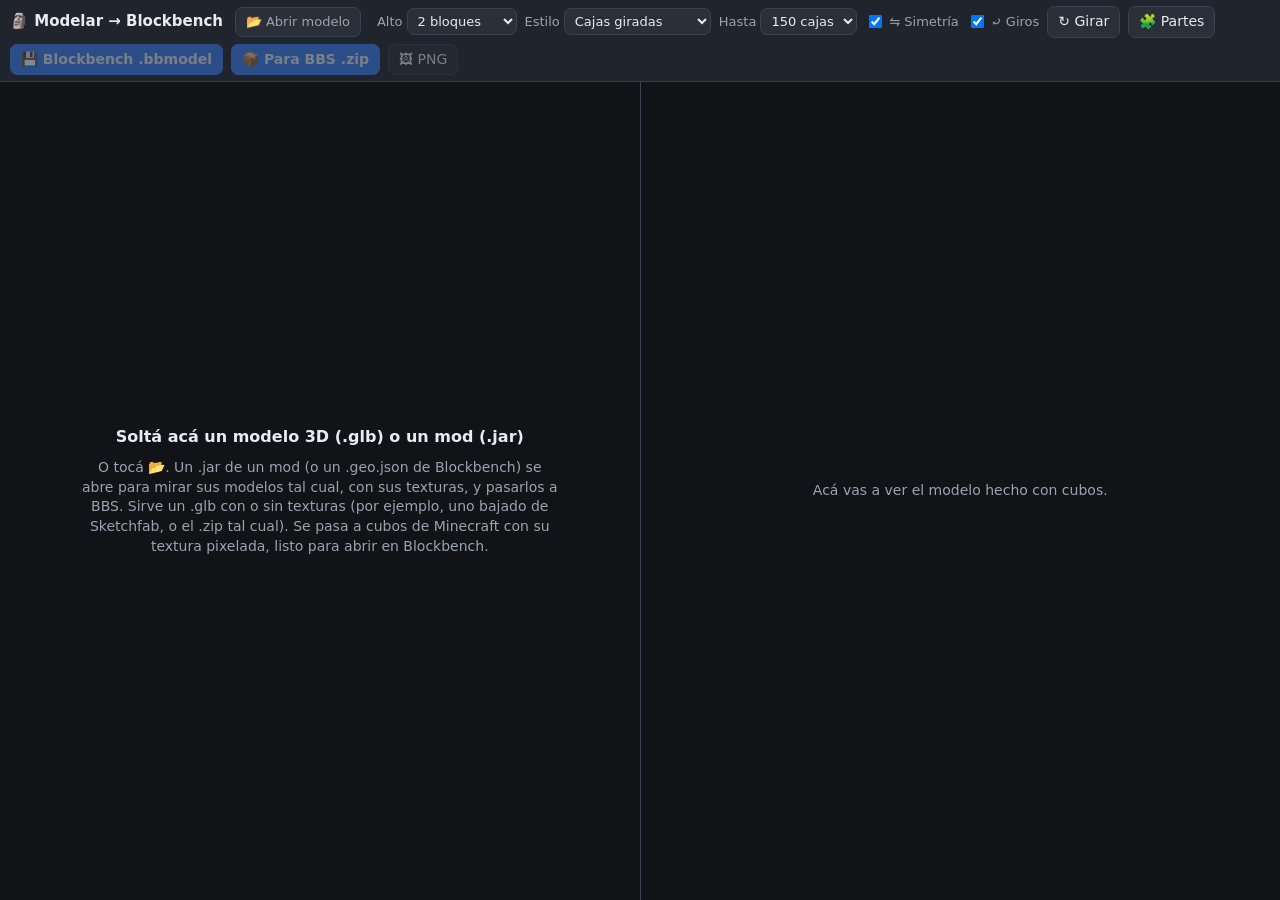
<file: modelar/index.html>
<!doctype html>
<html lang="es">
<head>
<meta charset="utf-8">
<meta name="viewport" content="width=device-width, initial-scale=1, viewport-fit=cover">
<title>Modelar → Blockbench</title>
<link rel="icon" href="../icono.svg">
<style>
  :root { --fondo: #171a21; --panel: #20242d; --panel2: #2a2f3a; --borde: #3a4150; --texto: #e8ebf0; --suave: #9aa3b2; --acento: #6fb24a; --aviso: #f0b44c; --error: #e06b6b; --azul: #3b82f6; }
  * { box-sizing: border-box; }
  [hidden] { display: none !important; }
  html, body { margin: 0; height: 100%; overflow: hidden; }
  body { display: flex; flex-direction: column; background: var(--fondo); color: var(--texto); font: 14px/1.4 system-ui, "Segoe UI", Roboto, sans-serif; }
  button, .boton, select { font: inherit; color: var(--texto); background: var(--panel2); border: 1px solid var(--borde); border-radius: 7px; padding: 5px 10px; }
  button, .boton { cursor: pointer; white-space: nowrap; }
  button:hover, .boton:hover { border-color: var(--acento); }
  button:disabled { opacity: .45; cursor: default; }
  button.principal { background: var(--azul); border-color: var(--azul); font-weight: 600; }
  select { padding: 4px 6px; max-width: 13em; }
  #barra { display: flex; flex-wrap: wrap; align-items: center; gap: 6px 8px; padding: 6px 10px; background: var(--panel); border-bottom: 1px solid var(--borde); }
  #barra b.titulo { font-size: 15px; margin-right: 4px; }
  #barra label { display: flex; align-items: center; gap: 4px; color: var(--suave); font-size: 13px; }
  #barra .sep { flex: 1; }
  #nombreArchivo { color: var(--suave); font-size: 13px; max-width: 11em; overflow: hidden; text-overflow: ellipsis; white-space: nowrap; }
  main { flex: 1; min-height: 0; display: grid; grid-template-columns: 1fr 1fr; gap: 1px; background: var(--borde); }
  .vista { position: relative; min-height: 0; min-width: 0; background: #111317; }
  .vista canvas { position: absolute; inset: 0; width: 100%; height: 100%; display: block; touch-action: none; }
  .cap { position: absolute; left: 8px; top: 8px; right: 8px; display: flex; flex-wrap: wrap; gap: 4px 8px; align-items: center; pointer-events: none; z-index: 2; }
  .cap > * { pointer-events: auto; }
  .cap .tit { background: rgba(23,26,33,.85); border-radius: 6px; padding: 2px 8px; font-weight: 600; }
  .cap .det { background: rgba(23,26,33,.85); border-radius: 6px; padding: 2px 8px; color: var(--suave); font-size: 12.5px; }
  .cap label { background: rgba(23,26,33,.85); border-radius: 6px; padding: 2px 8px; font-size: 12.5px; color: var(--suave); display: flex; gap: 4px; align-items: center; }
  .ayuda { position: absolute; left: 8px; bottom: 8px; font-size: 12px; color: var(--suave); background: rgba(23,26,33,.8); border-radius: 6px; padding: 2px 8px; pointer-events: none; z-index: 2; }
  .vacio { position: absolute; inset: 0; display: flex; flex-direction: column; align-items: center; justify-content: center; gap: 10px; padding: 16px; text-align: center; color: var(--suave); z-index: 3; background: #111317; }
  .vacio b { color: var(--texto); font-size: 16px; }
  .vacio p { margin: 0; max-width: 34em; }
  #vOrig.encima { outline: 3px dashed var(--acento); outline-offset: -6px; }
  #estado { position: absolute; left: 50%; top: 50%; transform: translate(-50%, -50%); z-index: 4; background: rgba(23,26,33,.94); border: 1px solid var(--borde); border-radius: 10px; padding: 10px 14px; }
  .mal { color: var(--error) !important; }
  /* las partes del modelo: se pueden sacar (el libro, el arma…) */
  #panelPartes { position: absolute; left: 8px; top: 40px; z-index: 3; background: rgba(23,26,33,.95); border: 1px solid var(--borde); border-radius: 8px; padding: 6px 10px; display: flex; flex-direction: column; gap: 2px; font-size: 13px; max-height: calc(100% - 80px); overflow: auto; }
  #panelPartes label { display: flex; gap: 6px; align-items: center; }
  .grupo { display: contents; }
  /* lista de modelos del mod: tocá uno para verlo, tildá los que querés exportar */
  #listaMod { position: absolute; left: 8px; top: 40px; bottom: 34px; width: 270px; z-index: 3; background: rgba(23,26,33,.94); border: 1px solid var(--borde); border-radius: 10px; display: flex; flex-direction: column; overflow: hidden; }
  #listaMod.plegada { bottom: auto; }
  #listaMod.plegada #lmItems { display: none; }
  .lm-cab { display: flex; align-items: center; gap: 8px; padding: 6px 8px; border-bottom: 1px solid var(--borde); font-size: 13px; }
  .lm-cab b { flex: 1; }
  .lm-cab label { display: flex; gap: 4px; align-items: center; color: var(--suave); }
  .lm-cab button { padding: 1px 8px; }
  #lmItems { overflow: auto; flex: 1; }
  .lm-item { display: flex; gap: 8px; align-items: flex-start; padding: 6px 8px; border-bottom: 1px solid rgba(255,255,255,.05); cursor: pointer; }
  .lm-item:hover { background: rgba(255,255,255,.04); }
  .lm-item.activo { background: #2f4a25; }
  .lm-item input { margin-top: 3px; }
  .lm-item .n { font-weight: 600; word-break: break-all; }
  .lm-item .d { font-size: 12px; color: var(--suave); }
  @media (max-aspect-ratio: 1/1) { #listaMod { left: 6px; right: 6px; width: auto; top: 62px; bottom: auto; max-height: 45%; } }
  body[data-modo="mod"] .solo-glb, body:not([data-modo="mod"]) .solo-mod { display: none !important; }
  body[data-modo="mod"] main { grid-template-columns: 1fr; grid-template-rows: 1fr; }
  body[data-modo="mod"] #vCubos { display: none; }
  body[data-estilo="giradas"] .solo-voxel, body[data-estilo="voxel"] .solo-giradas, body:not([data-estilo]) .solo-voxel { display: none !important; }
  /* versiones (cajas giradas): una barra para pasar de 1 a N cajas y las sugeridas para tocar */
  #versiones { position: absolute; left: 8px; right: 8px; bottom: 8px; z-index: 3; background: rgba(23,26,33,.92); border: 1px solid var(--borde); border-radius: 10px; padding: 6px 8px; display: flex; flex-direction: column; gap: 6px; }
  .ver-fila { display: flex; align-items: center; gap: 8px; font-size: 13px; color: var(--suave); }
  .ver-fila input { flex: 1; min-width: 0; accent-color: var(--acento); }
  #verEstado { font-size: 12px; white-space: nowrap; }
  #verLista { display: flex; gap: 5px; overflow-x: auto; scrollbar-width: thin; }
  #verLista button { flex: none; padding: 3px 9px; font-size: 12.5px; }
  #verLista button.activo { border-color: var(--acento); background: #2f4a25; }
  @media (max-aspect-ratio: 1/1) {
    main { grid-template-columns: 1fr; grid-template-rows: 1fr 1fr; }
    #barra { padding: 5px 62px 5px 8px; gap: 5px 6px; }   /* (a la derecha queda lugar para la burbuja del menú) */
    #barra b.titulo, #barra .txt { display: none; }
    #nombreArchivo { max-width: 8em; }
    select { max-width: 9.5em; }
    .ayuda { display: none; }
  }
</style>
</head>
<body>
<header id="barra">
  <b class="titulo">🗿 Modelar → Blockbench</b>
  <label class="boton" title="Un modelo 3D .glb (o el .zip tal como lo bajaste), o un modelo de Blockbench / mod: .geo.json, o el .jar del mod (se buscan sus modelos)">📂<span class="txt"> Abrir modelo</span><input type="file" id="inArchivo" accept=".glb,.zip,.jar,.json,model/gltf-binary,application/zip,application/java-archive" hidden></label>
  <span id="nombreArchivo"></span>
  <span class="grupo solo-mod">
    <label title="La textura con la que se ve (los mods suelen traer varias: normal, estrella, evolución…; se exportan todas)"><span class="txt">Textura</span> <select id="selModTex"></select></label>
  </span>
  <span class="grupo solo-glb">
  <label title="Qué tan alto queda el modelo en Minecraft (Steve mide 2 bloques)"><span class="txt">Alto</span>
    <select id="selAlto"><option value="1">1 bloque</option><option value="1.5">1,5 bloques</option><option value="2" selected>2 bloques</option><option value="2.5">2,5 bloques</option><option value="3">3 bloques</option><option value="4">4 bloques</option></select></label>
  <label title="Cajas giradas: el modelo se arma con cajas que pueden girar (como los modelos hechos a mano en Blockbench), y elegís cuántas. Cubitos: vóxeles derechos, todos del mismo tamaño."><span class="txt">Estilo</span>
    <select id="selEstilo"><option value="giradas" selected>Cajas giradas</option><option value="voxel">Cubitos (vóxeles)</option></select></label>
  <label class="solo-giradas" title="Hasta cuántas cajas probar (más = más versiones para elegir, tarda más)"><span class="txt">Hasta</span>
    <select id="selMax"><option value="60">60 cajas</option><option value="150" selected>150 cajas</option><option value="300">300 cajas</option></select></label>
  <label class="solo-giradas" title="Simetría: se arma la mitad del modelo y se copia espejada del otro lado (como se hace a mano en Blockbench)"><input type="checkbox" id="chkEspejo" checked>⇋<span class="txt"> Simetría</span></label>
  <label class="solo-giradas" title="Dejar que las cajas giren (si no, todas quedan derechas)"><input type="checkbox" id="chkGirar" checked>⤾<span class="txt"> Giros</span></label>
  <label class="solo-voxel" title="El tamaño de cada cubito. «1 píxel» es como Minecraft; más fino = más detalle y más cubos"><span class="txt">Cubito</span>
    <select id="selDetalle"><option value="2">2 píxeles (grueso)</option><option value="1" selected>1 píxel (Minecraft)</option><option value="0.5">½ píxel (fino)</option><option value="0.25">¼ píxel (muy fino)</option></select></label>
  <button id="btnGirar" title="Girar el modelo 90° (que mire hacia el frente)">↻<span class="txt"> Girar</span></button>
  <button id="btnPartes" title="Elegir qué partes del modelo se pasan">🧩<span class="txt"> Partes</span></button>
  <label class="solo-voxel" title="Rellenar por dentro las partes cerradas (menos cubos sueltos adentro)"><input type="checkbox" id="chkRellenar" checked>🧱<span class="txt"> Rellenar</span></label>
  </span>
  <span class="sep"></span>
  <button id="btnGuardar" class="principal solo-glb" disabled title="El modelo para abrir y seguir editando en Blockbench (la textura va adentro)">💾<span class="txt"> Blockbench</span> .bbmodel</button>
  <span class="grupo solo-mod">
    <label title="BBS: una carpeta por modelo con model.bbs.json y sus texturas (para config/bbs/assets/models). Blockbench: el .bbmodel (con todas las texturas adentro), el .geo.json original, las texturas y las animaciones."><span class="txt">Formato</span>
      <select id="selFormato"><option value="bbs">BBS</option><option value="blockbench">Blockbench</option><option value="ambos">Los dos</option></select></label>
    <button id="btnExportar" class="principal" title="Exporta los modelos tildados en la lista (o el que estás viendo, si no hay ninguno tildado)">📦 Exportar</button>
  </span>
  <button id="btnBBS" class="principal solo-glb" disabled title="Un .zip con la carpeta del modelo para BBS (model.bbs.json + texture.png): descomprimila en config/bbs/assets/models">📦<span class="txt"> Para BBS</span> .zip</button>
  <button id="btnPng" class="solo-glb" disabled title="Guardar solo la textura (PNG)">🖼<span class="txt"> PNG</span></button>
</header>
<main>
  <section class="vista" id="vOrig">
    <div class="cap"><span class="tit">Original</span><span class="det" id="detOrig"></span></div>
    <div id="panelPartes" hidden></div>
    <div id="listaMod" class="solo-mod">
      <div class="lm-cab"><b id="lmTitulo">Modelos</b><label title="Tildar todos"><input type="checkbox" id="lmTodos"> todos</label><button id="lmPlegar" title="Achicar / agrandar la lista">▾</button></div>
      <div id="lmItems"></div>
    </div>
    <div class="vacio" id="vacioOrig">
      <b>Soltá acá un modelo 3D (.glb) o un mod (.jar)</b>
      <p>O tocá 📂. Un .jar de un mod (o un .geo.json de Blockbench) se abre para mirar sus modelos tal cual, con sus texturas, y pasarlos a BBS. Sirve un .glb con o sin texturas (por ejemplo, uno bajado de Sketchfab, o el .zip tal cual). Se pasa a cubos de Minecraft con su textura pixelada, listo para abrir en Blockbench.</p>
    </div>
    <div class="ayuda">arrastrá para girar · Shift o botón derecho: correr · rueda o dos dedos: acercar · doble toque: de frente</div>
  </section>
  <section class="vista" id="vCubos">
    <div class="cap"><span class="tit">Minecraft</span><span class="det" id="detCubos"></span>
      <label><input type="checkbox" id="chkBordes"> Bordes</label></div>
    <div class="vacio" id="vacioCubos"><p>Acá vas a ver el modelo hecho con cubos.</p></div>
    <div id="estado" hidden></div>
    <div id="versiones" hidden>
      <div class="ver-fila"><span>Cubos</span><input type="range" id="verRango" min="1" max="1" step="1" value="1" aria-label="Cuántos cubos"><span id="verEstado"></span></div>
      <div id="verLista" aria-label="Versiones sugeridas"></div>
    </div>
  </section>
</main>
<script type="module" src="app.js"></script>
</body>
</html>
</file>
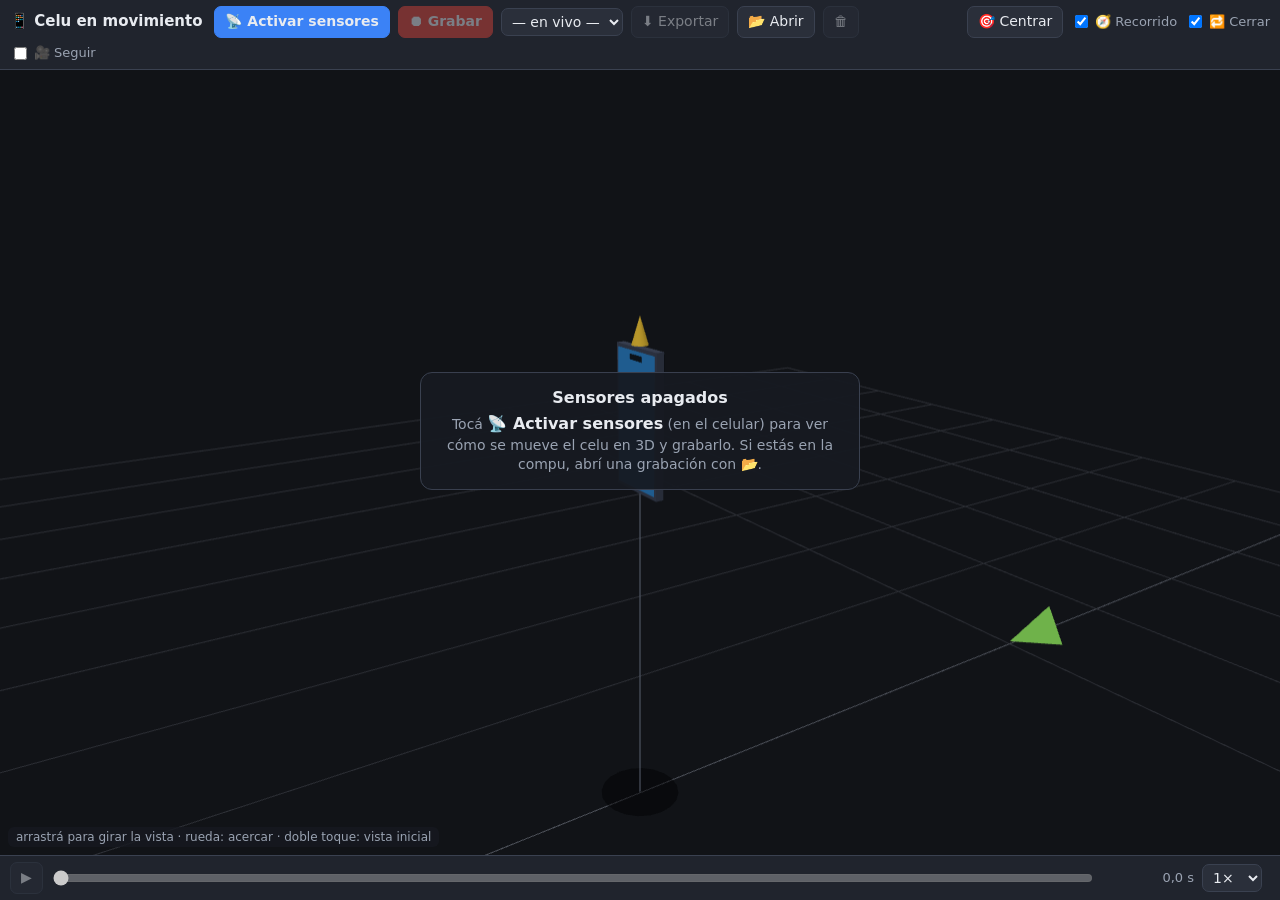
<file: movil/index.html>
<!doctype html>
<html lang="es">
<head>
<meta charset="utf-8">
<meta name="viewport" content="width=device-width, initial-scale=1, viewport-fit=cover">
<title>Celu en movimiento</title>
<link rel="icon" href="../icono.svg">
<style>
  :root { --fondo: #171a21; --panel: #20242d; --panel2: #2a2f3a; --borde: #3a4150; --texto: #e8ebf0; --suave: #9aa3b2; --acento: #6fb24a; --aviso: #f0b44c; --error: #e06b6b; --azul: #3b82f6; --rojo: #e0443a; }
  * { box-sizing: border-box; }
  [hidden] { display: none !important; }
  html, body { margin: 0; height: 100%; overflow: hidden; }
  body { display: flex; flex-direction: column; background: var(--fondo); color: var(--texto); font: 14px/1.4 system-ui, "Segoe UI", Roboto, sans-serif; }
  button, .boton, select { font: inherit; color: var(--texto); background: var(--panel2); border: 1px solid var(--borde); border-radius: 7px; padding: 5px 10px; }
  button, .boton { cursor: pointer; white-space: nowrap; }
  button:hover, .boton:hover { border-color: var(--acento); }
  button:disabled { opacity: .45; cursor: default; }
  button.principal { background: var(--azul); border-color: var(--azul); font-weight: 600; }
  button.grabar { background: var(--rojo); border-color: var(--rojo); font-weight: 600; }
  button.grabando { background: #fff; color: var(--rojo); border-color: var(--rojo); animation: latido 1s infinite; }
  @keyframes latido { 50% { box-shadow: 0 0 0 4px rgba(224,68,58,.35); } }
  select { max-width: 11em; padding: 4px 6px; }
  #barra { display: flex; flex-wrap: wrap; align-items: center; gap: 6px 8px; padding: 6px 10px; background: var(--panel); border-bottom: 1px solid var(--borde); }
  #barra b.titulo { font-size: 15px; margin-right: 4px; }
  #barra label.chk { display: flex; align-items: center; gap: 4px; color: var(--suave); font-size: 13px; }
  #barra .sep { flex: 1; }
  main { flex: 1; min-height: 0; position: relative; background: #111317; }
  #vista { position: absolute; inset: 0; }
  #vista canvas { display: block; }
  .chips { position: absolute; left: 8px; top: 8px; right: 8px; display: flex; flex-wrap: wrap; gap: 4px 6px; pointer-events: none; z-index: 2; }
  .chips span { background: rgba(23,26,33,.86); border-radius: 6px; padding: 2px 8px; font-size: 12.5px; color: var(--suave); }
  .chips .tit { color: var(--texto); font-weight: 600; }
  .chips .rojo { color: #ffb4b4; } .chips .ok { color: var(--acento); }
  .ayuda { position: absolute; left: 8px; bottom: 8px; font-size: 12px; color: var(--suave); background: rgba(23,26,33,.8); border-radius: 6px; padding: 2px 8px; pointer-events: none; z-index: 2; }
  .ayuda:empty { display: none; }
  #aviso { position: absolute; left: 50%; top: 46%; transform: translate(-50%, -50%); width: min(92%, 440px); z-index: 3; text-align: center; background: rgba(23,26,33,.94); border: 1px solid var(--borde); border-radius: 12px; padding: 14px 16px; color: var(--suave); }
  #aviso b { color: var(--texto); font-size: 16px; display: block; margin-bottom: 4px; }
  #aviso .mal { color: var(--error); }
  #aviso strong { color: var(--texto); }
  #tiempo { display: flex; align-items: center; gap: 8px; padding: 6px 10px; padding-bottom: max(6px, env(safe-area-inset-bottom)); background: var(--panel); border-top: 1px solid var(--borde); }
  #tiempo input[type=range] { flex: 1; min-width: 60px; accent-color: var(--acento); }
  #lectura { font-variant-numeric: tabular-nums; color: var(--suave); font-size: 13px; min-width: 7em; text-align: right; }
  #estado { font-size: 13px; color: var(--suave); white-space: nowrap; overflow: hidden; text-overflow: ellipsis; max-width: 34vw; }
  .mal { color: var(--error) !important; } .ok { color: var(--acento) !important; }
  @media (max-width: 700px), (max-height: 460px) {
    #barra b.titulo, #barra .txt { display: none; }
    select { max-width: 8.5em; }
    #estado { display: none; }
    #lectura { min-width: 0; }
  }
  @media (max-height: 460px) { #barra { padding: 3px 8px; } #tiempo { padding: 3px 8px; } .ayuda { display: none; } #aviso { top: 50%; padding: 8px 12px; } }
</style>
</head>
<body>
<header id="barra">
  <b class="titulo">📱 Celu en movimiento</b>
  <button id="btnActivar" class="principal" title="Pedir permiso para leer los sensores de movimiento del celular">📡<span class="txt"> Activar sensores</span></button>
  <button id="btnGrabar" class="grabar" disabled title="Grabar el movimiento del celular (de nuevo para parar)">⏺<span class="txt"> Grabar</span></button>
  <select id="selToma" title="Tus grabaciones (quedan guardadas en este aparato)"></select>
  <button id="btnExportar" disabled title="Guardar la grabación como archivo (.json) para pasarla a otro aparato">⬇<span class="txt"> Exportar</span></button>
  <label class="boton" title="Abrir una grabación (.json) hecha en otro aparato">📂<span class="txt"> Abrir</span><input type="file" id="inArchivo" accept=".json,application/json" hidden></label>
  <button id="btnBorrar" disabled title="Borrar la grabación elegida">🗑</button>
  <span class="sep"></span>
  <button id="btnCentrar" title="Que lo que apunta hacia adelante mire hacia el frente de la pantalla">🎯<span class="txt"> Centrar</span></button>
  <label class="chk" title="Mostrar por dónde se movió el celular (aproximado: se calcula con la aceleración)"><input type="checkbox" id="chkRecorrido" checked>🧭<span class="txt"> Recorrido</span></label>
  <label class="chk" title="Si empezaste y terminaste con el celu quieto en el mismo lugar, el recorrido se corrige para que vuelva al punto de partida"><input type="checkbox" id="chkCerrar" checked>🔁<span class="txt"> Cerrar</span></label>
  <label class="chk" title="La cámara sigue al celular"><input type="checkbox" id="chkSeguir">🎥<span class="txt"> Seguir</span></label>
</header>
<main>
  <div id="vista"></div>
  <div class="chips" id="chips"></div>
  <div id="aviso"><b>Sensores apagados</b>Tocá <b style="display:inline">📡 Activar sensores</b> (en el celular) para ver cómo se mueve el celu en 3D y grabarlo. Si estás en la compu, abrí una grabación con 📂.</div>
  <div class="ayuda" id="ayuda">arrastrá para girar la vista · rueda: acercar · doble toque: vista inicial</div>
</main>
<footer id="tiempo">
  <button id="btnPlay" disabled title="Reproducir / pausa (barra espaciadora)">▶</button>
  <input type="range" id="t" min="0" max="1" step="0.001" value="0" disabled aria-label="Momento de la grabación">
  <span id="lectura">0,0 s</span>
  <select id="selVel" title="Velocidad"><option value="0.25">¼×</option><option value="0.5">½×</option><option value="1" selected>1×</option><option value="2">2×</option></select>
  <span id="estado"></span>
</footer>
<script type="module" src="app.js"></script>
</body>
</html>
</file>
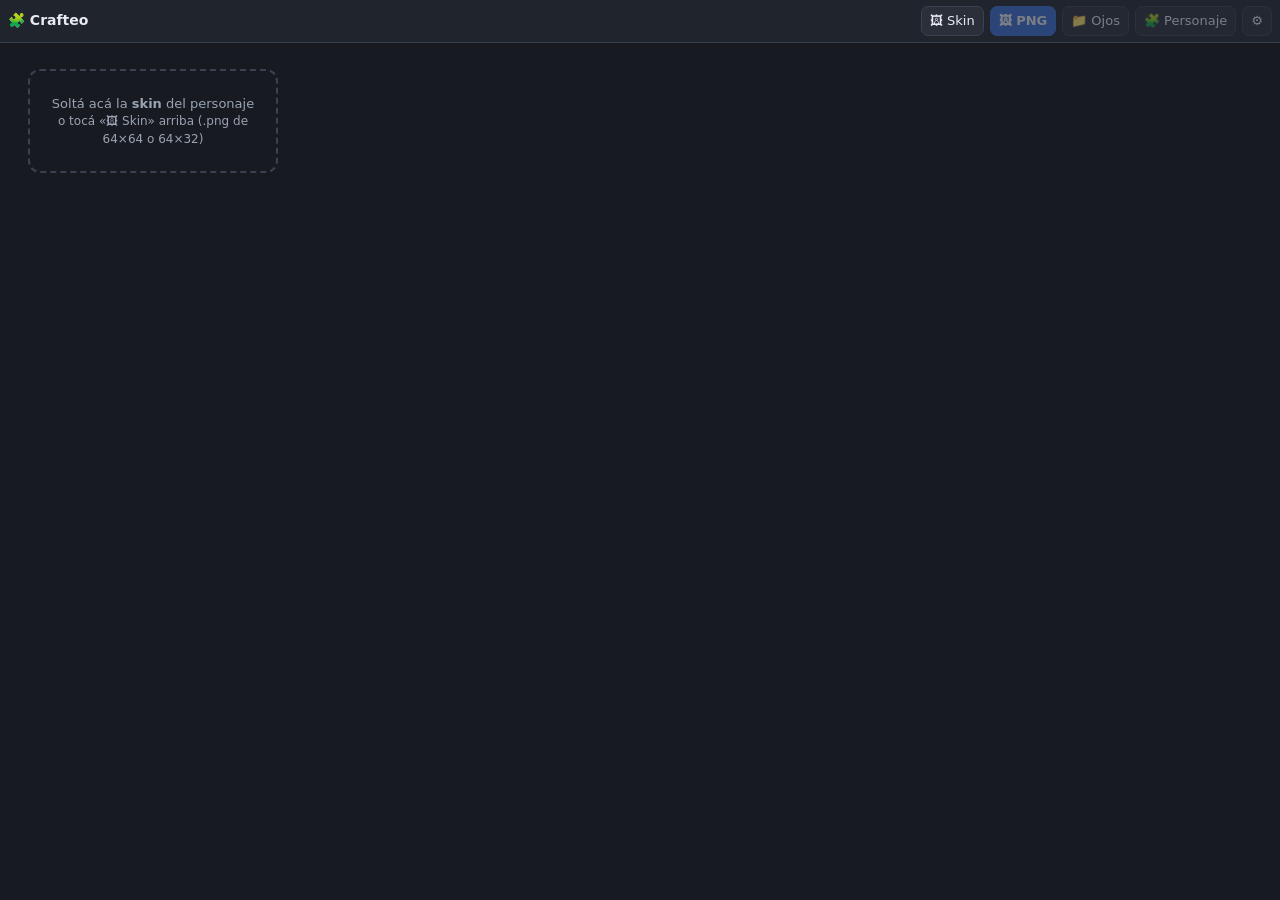
<file: ojos/index.html>
<!doctype html>
<html lang="es">
<head>
<meta charset="utf-8">
<meta name="viewport" content="width=device-width, initial-scale=1, viewport-fit=cover">
<title>Crafteo de personajes</title>
<link rel="icon" href="../icono.svg">
<style>
  :root { --fondo: #171a21; --panel: #20242d; --panel2: #2a2f3a; --borde: #3a4150; --texto: #e8ebf0; --suave: #9aa3b2; --acento: #6fb24a; --aviso: #f0b44c; --error: #e5645a; --azul: #3b6fd6; --ed: calc((100vw - 16px) * 0.6); --sm: calc((var(--ed) - 6px) / 2); }
  * { box-sizing: border-box; }
  [hidden] { display: none !important; }
  html, body { margin: 0; height: 100%; overflow: hidden; }
  body { display: flex; flex-direction: column; height: 100dvh; background: var(--fondo); color: var(--texto); font: 13px/1.35 system-ui, "Segoe UI", Roboto, sans-serif; }
  button, .boton, input, select { font: inherit; color: var(--texto); background: var(--panel2); border: 1px solid var(--borde); border-radius: 7px; padding: 5px 9px; }
  button, .boton { cursor: pointer; white-space: nowrap; touch-action: manipulation; }
  button:hover, .boton:hover { border-color: var(--acento); }
  button:disabled { opacity: .45; cursor: default; }
  button.principal { background: var(--azul); border-color: var(--azul); font-weight: 600; }
  button.activo { border-color: var(--acento); background: #2d3a2a; }
  /* barra de arriba: todo lo importante a un toque */
  #barra { flex: none; display: flex; gap: 6px; align-items: center; padding: 6px 8px; background: var(--panel); border-bottom: 1px solid var(--borde); }
  #barra b { font-size: 14px; margin-right: auto; white-space: nowrap; }
  #barra button, #barra .boton { padding: 5px 8px; }
  #app { flex: 1; min-height: 0; display: flex; flex-direction: column; gap: 6px; padding: 6px 8px; }
  #lienzos { flex: none; display: grid; grid-template-columns: var(--ed) var(--sm); grid-template-rows: var(--sm) var(--sm); gap: 6px; justify-content: center; }
  .lienzo { position: relative; min-width: 0; min-height: 0; }
  .lienzo.ed { grid-row: 1 / span 2; }
  .lienzo canvas { display: block; width: 100%; height: 100%; }
  .rotulo { position: absolute; left: 4px; top: 3px; font-size: 10px; max-width: 94%; overflow: hidden; white-space: nowrap; text-overflow: ellipsis; padding: 0 5px; border-radius: 4px; background: rgba(0,0,0,.55); color: #dfe5ee; pointer-events: none; }
  canvas { image-rendering: pixelated; background: #0f1218; border: 1px solid var(--borde); border-radius: 8px; }
  #cvEditor { cursor: crosshair; touch-action: none; }
  #controles { flex: none; display: flex; flex-direction: column; gap: 5px; background: var(--panel); border: 1px solid var(--borde); border-radius: 10px; padding: 6px; }
  #fila1 { display: flex; gap: 8px; align-items: center; justify-content: space-between; }
  .piezas { display: grid; grid-template-columns: auto repeat(3, auto); gap: 4px; align-items: center; font-size: 11.5px; color: var(--suave); }
  .piezas button { padding: 4px 7px; font-size: 12px; }
  .piezas i { display: inline-block; width: 9px; height: 9px; border-radius: 2px; margin-right: 4px; }
  .flechas { display: grid; grid-template-columns: repeat(3, 34px); gap: 3px; }
  .flechas button { padding: 4px 0; }
  #opciones { display: flex; gap: 10px; align-items: center; flex-wrap: wrap; font-size: 12px; color: var(--suave); }
  #opciones label { display: flex; gap: 4px; align-items: center; white-space: nowrap; }
  #opciones button { padding: 3px 8px; font-size: 12px; }
  #filaModelo { display: flex; gap: 8px; align-items: center; flex-wrap: wrap; font-size: 12px; color: var(--suave); }
  #filaModelo select { padding: 3px 6px; font-size: 12px; }
  #filaModelo button { padding: 3px 8px; font-size: 12px; }
  #detPose { font-size: 12px; color: var(--suave); }
  #detPose summary { cursor: pointer; }
  #poseTexto { width: 100%; margin-top: 4px; background: #11141a; color: #cfd6e2; border: 1px solid var(--borde); border-radius: 6px; font: 11px/1.3 ui-monospace, Consolas, monospace; resize: vertical; }
  #detectado { font-size: 11px; color: var(--suave); white-space: pre-wrap; line-height: 1.3; }
  #galeria { flex: 1; min-height: 0; display: grid; grid-template-columns: repeat(7, 1fr); gap: 4px; align-content: start; overflow: hidden; }
  .pose { background: var(--panel); border: 1px solid var(--borde); border-radius: 6px; padding: 2px; text-align: center; cursor: pointer; font-size: 8.5px; color: var(--suave); line-height: 1.1; overflow: hidden; }
  .pose.activa { border-color: var(--acento); color: var(--texto); }
  .pose canvas { width: 100%; height: auto; aspect-ratio: 1; border: 0; background: transparent; display: block; }
  #vacio { margin: auto; text-align: center; color: var(--suave); padding: 20px; }
  #zona { border: 2px dashed var(--borde); border-radius: 12px; padding: 24px 16px; }
  #zona.encima { border-color: var(--acento); color: var(--texto); }
  /* aviso que no mueve nada */
  #estado { position: fixed; left: 8px; right: 8px; bottom: 8px; z-index: 30; padding: 8px 10px; border-radius: 8px; background: #101319ee; border: 1px solid var(--borde); font-size: 12.5px; white-space: pre-wrap; }
  #estado:empty { display: none; }
  .ok { color: var(--acento); } .av { color: var(--aviso); } .mal { color: var(--error); }
  /* ajustes: una hoja que se abre con un toque */
  #hoja { position: fixed; inset: 0; z-index: 20; background: #000a; display: flex; align-items: flex-end; justify-content: center; }
  #hoja > div { width: min(560px, 100%); max-height: 92dvh; overflow: auto; background: var(--panel); border: 1px solid var(--borde); border-radius: 14px 14px 0 0; padding: 12px; display: flex; flex-direction: column; gap: 8px; }
  #hoja h3 { margin: 0; font-size: 14px; display: flex; justify-content: space-between; align-items: center; }
  .fila { display: flex; gap: 8px; align-items: center; flex-wrap: wrap; }
  .fila input[type=text] { flex: 1; min-width: 120px; }
  .fila input[type=color] { width: 44px; height: 30px; padding: 1px; }
  .chk { display: flex; gap: 6px; align-items: flex-start; }
  .chk input { margin-top: 3px; }
  .det { color: var(--suave); font-size: 12px; }
  .grilla { display: grid; grid-template-columns: auto repeat(4, 1fr); gap: 4px 6px; align-items: center; font-size: 12px; }
  .grilla input[type=number] { width: 100%; min-width: 0; padding: 3px 4px; text-align: center; }
  .grilla .tit { color: var(--suave); font-size: 11px; text-align: center; }
  details { color: var(--suave); font-size: 12.5px; }
  details ol { padding-left: 18px; margin: 6px 0; }
  #cvTextura { width: 96px; height: 96px; }
  @media (max-width: 520px) { #titulo { display: none; } #barra button, #barra .boton { padding: 5px 7px; } #barra { gap: 5px; } #barra .boton { margin-right: auto; } }
  /* pantalla ancha: controles a la izquierda, todo a la vista */
  @media (min-width: 800px) {
    :root { --cv: min(21vw, calc(100dvh - 300px)); }
    #app { display: grid; grid-template-columns: 290px 1fr; grid-template-rows: auto 1fr; gap: 8px 10px; }
    #controles { grid-row: 1 / 3; grid-column: 1; align-self: start; padding: 10px; gap: 10px; }
    #lienzos { grid-column: 2; grid-row: 1; justify-content: flex-start; grid-template-columns: repeat(3, var(--cv)); grid-template-rows: var(--cv); }
    .lienzo.ed { grid-row: auto; }
    #galeria { grid-column: 2; grid-row: 2; grid-template-columns: repeat(auto-fill, minmax(84px, 1fr)); gap: 6px; }
    .pose { font-size: 10.5px; padding: 4px; }
    .piezas button { padding: 5px 9px; font-size: 12.5px; }
    .flechas { grid-template-columns: repeat(3, 38px); }
    #fila1 { flex-direction: column; align-items: flex-start; }
    #detectado { font-size: 12px; }
  }
</style>
</head>
<body>
<div id="barra">
  <b id="titulo">🧩 Crafteo</b>
  <label class="boton" title="Elegir la skin del personaje (.png de 64×64 o 64×32)">🖼 Skin<input type="file" id="inSkin" accept="image/png,image/*" hidden></label>
  <button id="btnPng" class="principal" title="Exportar solo la textura de los ojos (.png)" disabled>🖼 PNG</button>
  <button id="btnModelo" title="Exportar solo el modelo de ojos: una carpeta con el modelo, las poses y la textura" disabled>📁 Ojos</button>
  <button id="btnPersonaje" title="Exportar el personaje completo: el form para BBS, la skin, las máscaras de borrado y los ojos" disabled>🧩 Personaje</button>
  <button id="btnAjustes" title="Ajustes, colores, números y ayuda" disabled>⚙</button>
</div>
<div id="app">
  <div id="vacio">
    <div id="zona">Soltá acá la <b>skin</b> del personaje<br><span class="det">o tocá «🖼 Skin» arriba (.png de 64×64 o 64×32)</span></div>
  </div>
  <div id="panelOjos" hidden style="display:contents">
    <div id="lienzos">
      <div class="lienzo ed"><canvas id="cvEditor" width="352" height="352"></canvas><span class="rotulo">Dibujá acá</span></div>
      <div class="lienzo"><canvas id="cvGrande" width="352" height="352"></canvas><span class="rotulo" id="txPose">Reposo</span></div>
      <div class="lienzo"><canvas id="cv3d"></canvas><span class="rotulo">Ojos solos · girá</span></div>
    </div>
    <div id="controles">
      <div id="fila1">
        <div class="piezas" id="piezas"></div>
        <div class="flechas" id="flechas">
          <span></span><button data-d="0,-1" title="Subir">⬆</button><span></span>
          <button data-d="-1,0" title="Izquierda">⬅</button><button data-d="0,1" title="Bajar">⬇</button><button data-d="1,0" title="Derecha">➡</button>
        </div>
      </div>
      <div id="opciones">
        <label><input type="checkbox" id="chkAmbos" checked> Mover ambos</label>
        <label><input type="checkbox" id="chkEspejo"> Espejo</label>
        <button id="btnConCeja" title="Le asigna cejas a los dos ojos (aunque la skin no las tenga). Después las movés o les cambiás el color">＋ Ceja</button>
        <button id="btnSinCeja" title="Saca la ceja del ojo elegido">✖ Ceja</button>
        <button id="btnReanalizar" title="Vuelve a buscar los ojos y borra tus cambios">🔄 Buscar</button>
      </div>
      <div id="filaModelo">
        <label>Modelo <select id="selModeloOjos">
          <option value="auto">automático</option><option value="eyes">eyes (2 px)</option><option value="eyes_1px">eyes_1px</option>
          <option value="eyes_31">eyes_31</option><option value="eyes_31_1px">eyes_31_1px</option><option value="propio">propio (crear uno)</option></select></label>
        <button id="btnCopiarPose" title="Copia la pose de tamaño y lugar de los ojos para pegarla en BBS">📋 Copiar pose</button>
      </div>
      <details id="detPose"><summary>Pose para BBS (tamaño y lugar de los ojos)</summary><textarea id="poseTexto" readonly rows="8" spellcheck="false"></textarea></details>
      <div id="detectado"></div>
    </div>
    <div id="galeria"></div>
  </div>
</div>
<div id="hoja" hidden>
  <div>
    <h3>Ajustes <button id="btnCerrar">✕</button></h3>
    <label class="fila">Saltones <input type="range" id="rgSaliente" min="0" max="2" step="0.25" value="0" style="flex:1"> <span id="txSaliente">0 px</span></label>
    <label class="chk"><input type="checkbox" id="chkLisos"> Párpados lisos (un solo color de piel; si no, copian la piel de al lado)</label>
    <div class="fila" id="filaColores">
      <span class="det">Colores (se sacan de la skin; tocá uno para cambiarlo)</span>
      <label>Piel <input type="color" id="colPiel"></label>
      <label>Blanco <input type="color" id="colBlanco"></label>
      <label>Cejas <input type="color" id="colCeja"></label>
      <button id="btnColoresAuto" title="Vuelve a los colores de la skin">↺ Auto</button>
      <canvas id="cvTextura" width="128" height="128" title="Textura de los ojos"></canvas>
    </div>
    <h3 style="margin-top:4px">Máscaras de borrado <span class="det">(capas «erase» de BBS)</span></h3>
    <label class="chk"><input type="checkbox" id="chkMOjos" checked> Ojos: borra el lugar de los ojos para poner el modelo</label>
    <label class="chk"><input type="checkbox" id="chkUsarMia" checked> Si los ojos son los estándar, usar <b>tu máscara</b> (AEsclerotica1x2, con shiftY según la fila) y tu modelo <code>eyes</code>/<code>eyes_1px</code> con una textura nueva, en vez de crear una máscara y un modelo propios</label>
    <label class="chk"><input type="checkbox" id="chkMBoca"> Boca: borra el lugar de la boca (dibujala con «Boca» sobre la cara)</label>
    <label class="chk"><input type="checkbox" id="chkMPest"> Pestañas: borra las pestañas de la skin y las pasa a los párpados del modelo (pintalas con «Pestañas»)</label>
    <label class="chk"><input type="checkbox" id="chkMSombrero" checked> También la capa de arriba (sombrero) donde tenga algo</label>
    <h3 style="margin-top:4px">Personaje <span class="det">(para «🧩 Personaje»)</span></h3>
    <div class="fila"><label>Cuerpo <select id="selCuerpo"><option value="player/steve">steve</option><option value="player/alex">alex (brazos finos)</option><option value="player/steve_bends">steve_bends</option><option value="player/alex_bends">alex_bends</option></select></label></div>
    <div class="fila"><label style="flex:1">Skin en BBS <input type="text" id="inRutaSkin" value="player/_LosSaucera/personaje.png" style="width:100%"></label></div>
    <div class="fila" id="filaDedos"><span class="det">Manos con dedos (modelo <code>player/dedos</code>, usa la textura de la skin)</span>
      <label>Izq <select id="selDedosIzq"></select></label><label>Der <select id="selDedosDer"></select></label></div>
    <label class="chk"><input type="checkbox" id="chkPreguntar" checked> Al exportar el PNG, preguntar en qué carpeta guardarlo (se acuerda de la última)</label>
    <label class="chk"><input type="checkbox" id="chkIncluirSkin"> Incluir una copia de la skin en el paquete (si ya la tenés en esa ruta, no hace falta)</label>
    <div class="fila"><label style="flex:1">Carpeta de las máscaras nuevas <input type="text" id="inCarpeta" value="player/_LosSaucera/PelosYMisc/Mascaras" style="width:100%"></label></div>
    <div class="fila"><label>Nombre de los ojos <input type="text" id="inNombre" value="eyes_nuevo"></label><button id="btnOtra" hidden title="Elegís la carpeta donde se crea la carpeta del modelo (por ejemplo config\bbs\assets\models\player)">📂 Elegir dónde guardar…</button></div>
    <details>
      <summary>Números (avanzado)</summary>
      <div class="det" style="margin:6px 0">Columnas 0–7 de izquierda a derecha, filas 0–7 de arriba abajo. Es lo mismo que dibujar sobre la cara.</div>
      <div class="det">Ojo de la izquierda de la imagen</div><div class="grilla" id="gridA"></div>
      <div class="det" style="margin-top:6px">Ojo de la derecha de la imagen</div><div class="grilla" id="gridB"></div>
    </details>
    <details>
      <summary>Cómo ponerlo en BBS</summary>
      <ol>
        <li><b>Textura:</b> la imagen .png es la textura de los ojos.</li>
        <li><b>Modelo:</b> la carpeta trae <code>config.json</code>, el modelo, <code>poses.json</code> y <code>textura.png</code>. Copiala a <code>config\bbs\assets\models\player</code>.</li>
        <li>En BBS, al personaje agregale una <b>parte hija de «head»</b> con el modelo <code>player/&lt;nombre&gt;</code> y poné la máscara de borrado sobre el recuadro de «Ojo».</li>
        <li>Las poses se calculan con reglas a partir de las del modelo original: probalas y retocá las que no te gusten.</li>
      </ol>
    </details>
  </div>
</div>
<div id="estado"></div>
<script type="module" src="app.js"></script>
</body>
</html>
</file>
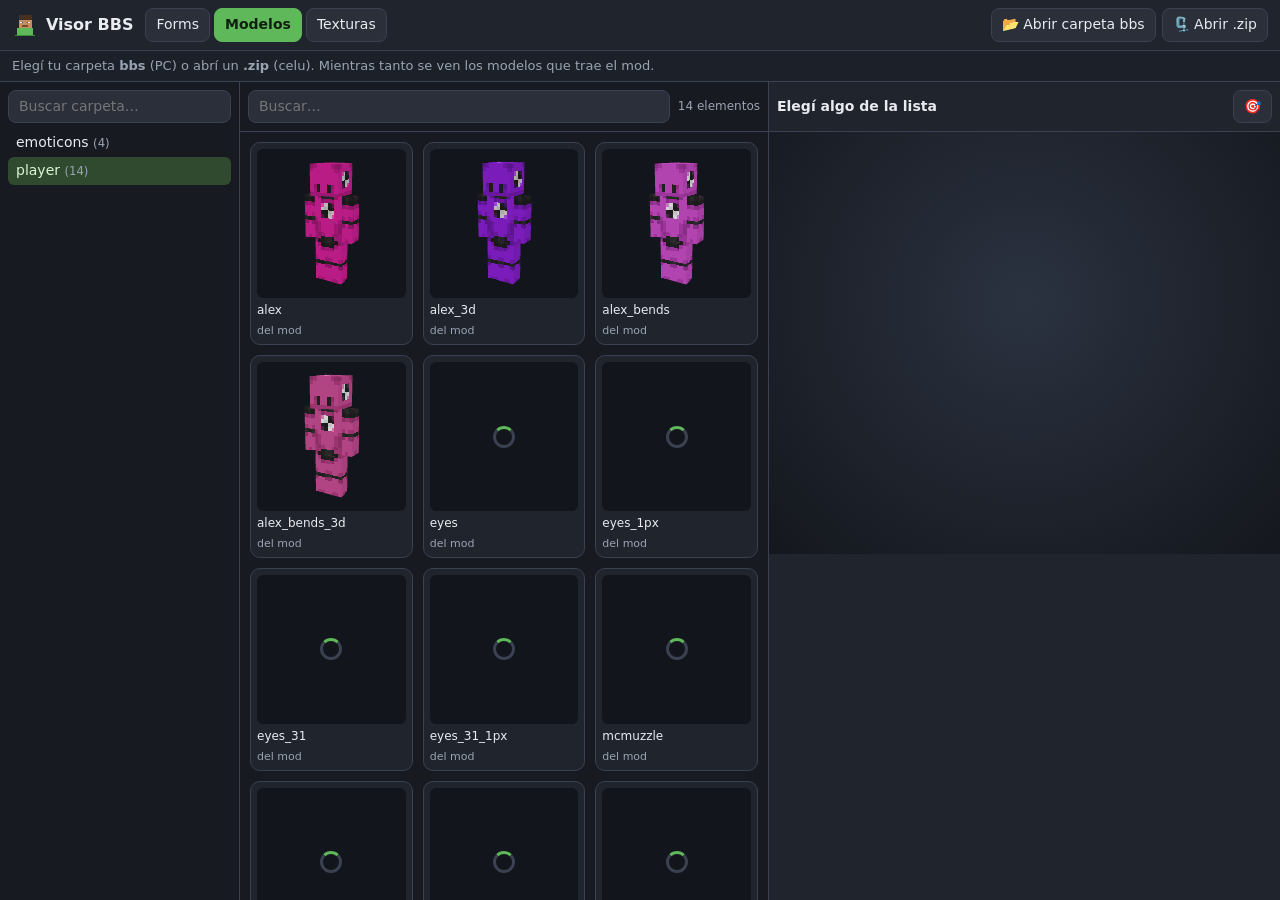
<file: visor/index.html>
<!doctype html>
<html lang="es">
<head>
<meta charset="utf-8">
<meta name="viewport" content="width=device-width, initial-scale=1, viewport-fit=cover">
<title>Visor BBS</title>
<link rel="icon" href="icono.svg">
<link rel="stylesheet" href="app.css">
</head>
<body>
<header>
  <div class="marca"><img src="icono.svg" alt=""> Visor BBS</div>
  <nav id="pestanas">
    <button data-tab="forms" class="activa">Forms</button>
    <button data-tab="modelos">Modelos</button>
    <button data-tab="texturas">Texturas</button>
  </nav>
  <div class="acciones">
    <button id="btnCarpeta" title="Elegí la carpeta bbs (adentro de .minecraft/config). Solo se lee, no se cambia nada.">📂 Abrir carpeta bbs</button>
    <label class="boton" title="Un .zip con la carpeta bbs (o el paquete que arma este visor)">🗜️ Abrir .zip<input type="file" id="inZip" accept=".zip,application/zip" hidden></label>
    <button id="btnPaquete" hidden title="Arma un .zip liviano para mirar todo desde el celu">📦 Paquete para el celu</button>
  </div>
</header>
<div id="estado">Elegí tu carpeta <b>bbs</b> (PC) o abrí un <b>.zip</b> (celu). Mientras tanto se ven los modelos que trae el mod.</div>
<main>
  <aside id="lateral"><input id="filtroLateral" type="search" placeholder="Buscar carpeta…"><div id="arbol"></div></aside>
  <section id="centro">
    <div class="barra">
      <select id="selLateral" aria-label="Carpeta"></select>
      <input id="buscar" type="search" placeholder="Buscar…">
      <span id="cuenta"></span>
      <label id="opModelo" hidden>Ver en <select id="selBase"></select></label>
    </div>
    <div id="grilla"></div>
  </section>
  <section id="detalle" class="vacio">
    <div class="cab"><b id="detTitulo">Elegí algo de la lista</b><span class="esp"></span><button id="btnCentrar" title="Volver a encuadrar">🎯</button><button id="btnCerrar" title="Cerrar">✕</button></div>
    <div id="vista3d"></div>
    <div id="controles"></div>
    <div id="info"></div>
  </section>
</main>
<script type="module" src="app.js"></script>
</body>
</html>
</file>
<file: editor/editor.css>
:root {
  --fondo: #16181c; --panel: #1f2228; --panel2: #272b33; --borde: #353a44; --texto: #e6e8ee; --tenue: #9aa0ab; --acento: #ffb340; --peligro: #ff6a52;
  --lt-fondo: #1b1d22; --lt-fila: #22252b; --lt-texto: #d8dbe2; --lt-tenue: #7d828c; --lt-acento: #ffb340;
  color-scheme: dark;
}
* { box-sizing: border-box; }
html, body { margin: 0; height: 100%; background: var(--fondo); color: var(--texto); font: 14px/1.35 system-ui, -apple-system, 'Segoe UI', Roboto, sans-serif; overflow: hidden; -webkit-tap-highlight-color: transparent; }
button, select, input { font: inherit; color: inherit; }
button { background: var(--panel2); border: 1px solid var(--borde); border-radius: 8px; padding: 6px 10px; min-height: 36px; cursor: pointer; touch-action: manipulation; }
button:active { filter: brightness(1.3); }
button:disabled { opacity: 0.4; }
button.principal { background: var(--acento); color: #201400; border-color: transparent; font-weight: 600; }
button.peligro { color: var(--peligro); }
select, input[type=text], input[type=number], input:not([type]) { background: var(--panel2); border: 1px solid var(--borde); border-radius: 8px; padding: 6px 8px; min-height: 36px; min-width: 0; }
input[type=range] { width: 100%; accent-color: var(--acento); height: 28px; }

#barra { display: flex; gap: 6px; align-items: center; padding: 6px 8px; padding-top: max(6px, env(safe-area-inset-top)); background: var(--panel); border-bottom: 1px solid var(--borde); height: 50px; }
#nombreFilm { flex: 1; font-weight: 600; background: transparent; border-color: transparent; }
#nombreFilm:focus { border-color: var(--borde); background: var(--panel2); }

#principal { display: grid; height: calc(100% - 50px); grid-template-rows: minmax(200px, 44%) 170px 1fr; grid-template-columns: 100%; }
#escena { position: relative; overflow: hidden; background: #8fb8e6; }
#escena canvas { display: block; width: 100%; height: 100%; }
#modos { position: absolute; left: 6px; top: 6px; display: flex; flex-direction: column; gap: 6px; z-index: 2; }
#infoSel, #aviso { z-index: 3; }
#modos button { display: flex; flex-direction: column; align-items: center; justify-content: center; width: 54px; min-height: 50px; padding: 4px; background: rgba(22, 24, 28, 0.82); font-size: 18px; line-height: 1.1; }
#modos button span { font-size: 10px; color: var(--tenue); margin-top: 2px; }
#modos button.activo { border-color: var(--acento); box-shadow: 0 0 0 1px var(--acento) inset; }
#modos button.activo span { color: var(--acento); }
#infoSel { position: absolute; right: 6px; top: 6px; max-width: 60%; background: rgba(22, 24, 28, 0.78); border-radius: 8px; padding: 4px 8px; font-size: 12px; pointer-events: none; }
#infoSel:empty { display: none; }
#aviso { position: absolute; left: 50%; bottom: 10px; transform: translateX(-50%); background: rgba(22, 24, 28, 0.92); border: 1px solid var(--borde); border-radius: 10px; padding: 8px 12px; max-width: 90%; z-index: 3; font-size: 13px; }
#aviso.error { border-color: var(--peligro); }

#tiempo { display: flex; flex-direction: column; background: var(--lt-fondo); border-top: 1px solid var(--borde); border-bottom: 1px solid var(--borde); min-height: 0; }
.herr { display: flex; gap: 4px; align-items: center; padding: 4px 6px; overflow-x: auto; scrollbar-width: none; flex: none; }
.herr button { min-width: 38px; padding: 4px 8px; }
.herr .play { background: var(--acento); color: #201400; border-color: transparent; min-width: 46px; }
.herr select { max-width: 150px; min-height: 36px; }
#reloj { font-variant-numeric: tabular-nums; color: var(--tenue); font-size: 12px; min-width: 52px; text-align: center; }
.sep { flex: 1; min-width: 4px; }
#linea { flex: 1; width: 100%; min-height: 0; display: block; }

#panel { background: var(--panel); display: flex; flex-direction: column; min-height: 0; }
#pestanas { display: flex; overflow-x: auto; scrollbar-width: none; border-bottom: 1px solid var(--borde); flex: none; }
#pestanas button { flex: 1 0 auto; border: 0; border-radius: 0; background: transparent; color: var(--tenue); border-bottom: 2px solid transparent; padding: 8px 10px; white-space: nowrap; }
#pestanas button.activa { color: var(--texto); border-bottom-color: var(--acento); }
#cuerpoPanel { overflow-y: auto; padding: 10px; padding-bottom: max(16px, env(safe-area-inset-bottom)); flex: 1; }

.fila { display: flex; gap: 6px; align-items: center; flex-wrap: wrap; margin-bottom: 8px; }
.fila > input:not([type=range]), .fila > select { flex: 1; }
.titulo { font-size: 12px; text-transform: uppercase; letter-spacing: 0.05em; color: var(--tenue); margin: 12px 0 6px; }
.titulo:first-child { margin-top: 0; }
.nota { font-size: 12px; color: var(--tenue); margin: 4px 0 8px; }
.lista { display: flex; flex-direction: column; gap: 4px; margin-bottom: 8px; }
.item { display: flex; align-items: center; gap: 8px; text-align: left; width: 100%; min-height: 42px; }
.item.elegido { border-color: var(--acento); background: #3a3222; }
.item .sub { color: var(--tenue); font-size: 12px; margin-left: auto; }
.chips { display: flex; flex-wrap: wrap; gap: 4px; margin-bottom: 8px; }
.chips button { min-height: 32px; padding: 4px 9px; font-size: 13px; border-radius: 16px; }
.chips button.elegido { border-color: var(--acento); color: var(--acento); }
.chips button.anim::after { content: ' ◆'; font-size: 9px; color: var(--acento); }
.deslizador { display: grid; grid-template-columns: 74px 1fr 64px; gap: 6px; align-items: center; margin-bottom: 4px; }
.deslizador label { font-size: 13px; color: var(--tenue); }
.deslizador input[type=number] { width: 64px; padding: 4px; min-height: 32px; text-align: right; }
.grilla { display: grid; grid-template-columns: repeat(auto-fill, minmax(96px, 1fr)); gap: 6px; }
.tarjeta { display: flex; flex-direction: column; align-items: center; gap: 4px; padding: 6px; min-height: 0; font-size: 12px; overflow: hidden; }
.tarjeta img, .tarjeta .mini { width: 100%; aspect-ratio: 1; object-fit: contain; background: #2c313a; border-radius: 6px; }
.tarjeta span { width: 100%; white-space: nowrap; overflow: hidden; text-overflow: ellipsis; text-align: center; }
.ayuda { background: var(--panel2); border-radius: 8px; padding: 8px 10px; font-size: 13px; color: var(--tenue); margin-bottom: 8px; }
.ayuda b { color: var(--texto); }

#hoja { position: fixed; inset: 0; background: rgba(0, 0, 0, 0.55); z-index: 10; display: flex; align-items: flex-end; justify-content: center; }
#hoja[hidden] { display: none; }
.hojaCaja { background: var(--panel); width: 100%; max-width: 720px; max-height: 86%; border-radius: 14px 14px 0 0; display: flex; flex-direction: column; }
.hojaCab { display: flex; align-items: center; justify-content: space-between; padding: 10px 12px; border-bottom: 1px solid var(--borde); }
#hojaCuerpo { overflow-y: auto; padding: 10px; padding-bottom: max(16px, env(safe-area-inset-bottom)); }

/* PC / tablet acostada: la escena y la línea a la izquierda, el panel a la derecha */
@media (min-width: 900px) {
  #principal { grid-template-columns: 1fr 360px; grid-template-rows: 1fr 210px; }
  #escena { grid-column: 1; grid-row: 1; }
  #tiempo { grid-column: 1; grid-row: 2; }
  #panel { grid-column: 2; grid-row: 1 / span 2; border-left: 1px solid var(--borde); }
  .hojaCaja { border-radius: 14px; margin-bottom: 5vh; }
  #hoja { align-items: center; }
}
/* celu acostado: panel al costado y más angosto */
@media (max-height: 520px) and (orientation: landscape) {
  #principal { grid-template-columns: 1fr 300px; grid-template-rows: 1fr 130px; }
  #escena { grid-column: 1; grid-row: 1; }
  #tiempo { grid-column: 1; grid-row: 2; }
  #panel { grid-column: 2; grid-row: 1 / span 2; border-left: 1px solid var(--borde); }
  #modos { flex-direction: row; }
  #modos button { min-height: 42px; width: 48px; }
}
@media (max-width: 420px) { #btnExportar .txt, #btnAbrirDat .txt { display: none; } }
@media (max-width: 520px) { #btnZoomMenos, #btnZoomMas, #btnInicio { display: none; } .herr select { max-width: 120px; } }

/* pestaña Director */
#dirGuion { width: 100%; min-height: 150px; resize: vertical; background: var(--panel2); border: 1px solid var(--borde); border-radius: 8px; padding: 8px; font: 13px/1.4 ui-monospace, 'Cascadia Mono', Consolas, monospace; color: var(--texto); margin-bottom: 6px; }
.error-guion { background: #3a1f1b; border: 1px solid var(--peligro); border-radius: 8px; padding: 6px 8px; margin-bottom: 8px; font-size: 13px; }
.aviso-guion { font-size: 12px; color: var(--acento); margin: 2px 0; }

/* celu en vertical: todo a la mano en una pantalla (sin deslizar las pestañas ni la barra de herramientas, controles más compactos) */
@media (max-width: 700px) and (orientation: portrait) {
  #principal { grid-template-rows: minmax(150px, 27%) 118px 1fr; }
  #modos { flex-direction: row; left: 4px; top: 4px; gap: 4px; }
  #modos button { width: 42px; min-height: 40px; padding: 2px; font-size: 17px; }
  #modos button span { display: none; }
  #infoSel { max-width: 48%; font-size: 11px; }
  .herr { padding: 3px 4px; gap: 3px; overflow: visible; }
  .herr button { min-width: 0; padding: 3px 7px; min-height: 34px; }
  .herr .play { min-width: 40px; }
  .herr select { max-width: 92px; min-height: 34px; padding: 3px 4px; }
  #reloj { min-width: 40px; font-size: 11px; }
  #pestanas { overflow: visible; }
  #pestanas button { flex: 1 1 0; padding: 7px 2px; min-height: 34px; font-size: 16px; text-align: center; }
  #pestanas button .et { display: none; }
  #pestanas button.activa { flex: 2.2 1 0; font-size: 13px; }
  #pestanas button.activa .et { display: inline; }
  #cuerpoPanel { padding: 6px 8px; padding-bottom: max(8px, env(safe-area-inset-bottom)); display: grid; grid-template-columns: 1fr 1fr; gap: 0 10px; align-content: start; }
  #cuerpoPanel > * { grid-column: 1 / -1; }
  #cuerpoPanel > .deslizador { grid-column: auto; }
  .deslizador { grid-template-columns: 1fr 54px; gap: 0 4px; margin-bottom: 2px; }
  .deslizador label { grid-area: 1 / 1; font-size: 12px; }
  .deslizador input[type=range] { grid-area: 2 / 1 / 3 / 3; height: 20px; }
  .deslizador input[type=number] { grid-area: 1 / 2; width: 54px; min-height: 26px; padding: 1px 4px; font-size: 12px; }
  button { min-height: 32px; padding: 4px 8px; }
  .fila { margin-bottom: 5px; gap: 4px; }
  .titulo { margin: 7px 0 4px; font-size: 11px; }
  .chips { margin-bottom: 5px; gap: 3px; }
  .chips button { min-height: 28px; padding: 2px 8px; font-size: 12px; }
  .item { min-height: 36px; }
  .ayuda { padding: 5px 8px; margin-bottom: 5px; font-size: 12px; }
  .lista { margin-bottom: 5px; }
}

/* cámaras automáticas */
.tramoCam { border-top: 1px solid var(--borde); padding-top: 8px; margin-top: 8px; }
.cabCam { font-size: 13px; margin-bottom: 6px; }
.opcionesCam { display: grid; grid-template-columns: repeat(2, minmax(0, 1fr)); gap: 6px; }
.opCam { display: flex; flex-direction: column; gap: 2px; padding: 3px; text-align: left; min-height: 0; height: auto; }
.opCam canvas { width: 100%; aspect-ratio: 16 / 9; border-radius: 5px; background: #2c313a; display: block; }
.opCam .nomCam { font-size: 12px; line-height: 1.15; }
.opCam .subCam { font-size: 11px; color: var(--tenue); line-height: 1.15; overflow: hidden; text-overflow: ellipsis; white-space: nowrap; }
.opCam.elegida { outline: 3px solid var(--acento); outline-offset: -1px; border-color: var(--acento); }
@media (min-width: 900px) and (min-width: 1500px) { .opcionesCam { grid-template-columns: repeat(2, minmax(0, 1fr)); } }
</file>
<file: mocap/app.css>
:root {
  --piedra: #25282d;       /* fondo */
  --panel: #30343a;        /* superficies */
  --panel-alto: #3a3f46;   /* elementos interactivos */
  --linea: #4a5058;
  --texto: #eef1f4;
  --texto-suave: #b3bac3;
  --pasto: #6fb24a;        /* convertir / listo */
  --pasto-osc: #4f8a33;
  --redstone: #e0443a;     /* grabar */
  --oro: #f0c74a;          /* seleccion */
  --radio: 6px;
  --fuente: 'Atkinson Hyperlegible', system-ui, 'Segoe UI', sans-serif;
  --fuente-titulo: 'Pixelify Sans', var(--fuente);
}
* { box-sizing: border-box; }
html, body { margin: 0; background: var(--piedra); color: var(--texto); font: 17px/1.45 var(--fuente); }
button, input, select { font: inherit; color: inherit; }
:focus-visible { outline: 3px solid var(--oro); outline-offset: 2px; }
[hidden] { display: none !important; }

/* cabecera */
.top { display: flex; align-items: center; justify-content: space-between; gap: 24px;
  padding: 14px 24px; border-bottom: 1px solid var(--linea); }
.logo { margin: 0; font: 700 30px/1 var(--fuente-titulo); letter-spacing: .5px; }
.modo { display: flex; background: var(--panel); border: 1px solid var(--linea); border-radius: 10px; padding: 4px; gap: 4px; }
.modo button { display: flex; flex-direction: column; align-items: flex-start; border: 0; background: transparent;
  padding: 8px 18px; border-radius: 7px; cursor: pointer; text-align: left; min-width: 230px; }
.modo button:hover { background: var(--panel-alto); }
.modo button[aria-selected="true"] { background: var(--pasto-osc); box-shadow: inset 0 -3px 0 var(--pasto); }
.modo-titulo { font-weight: 700; font-size: 18px; }
.modo-sub { font-size: 14px; color: var(--texto-suave); }
.modo button[aria-selected="true"] .modo-sub { color: #e3f2da; }

/* estructura */
.layout { display: grid; grid-template-columns: minmax(0, 1.55fr) minmax(380px, 1fr); gap: 24px; padding: 20px 24px 0; }
@media (min-width: 1001px) {
  body { height: 100vh; display: flex; flex-direction: column; overflow: hidden; }
  .layout { flex: 1; min-height: 0; }
  .escenario { overflow-y: auto; padding-bottom: 20px; }
  .pasos { overflow-y: auto; padding-right: 6px; }
  .convertir { position: sticky; bottom: 0; margin-top: auto; padding: 12px 0 20px; background: var(--piedra);
    box-shadow: 0 -12px 16px -8px var(--piedra); }
}
@media (max-width: 1000px) { .layout { grid-template-columns: 1fr; padding-bottom: 28px; } .modo button { min-width: 0; } }
@media (max-width: 700px) {
  .top { flex-direction: column; align-items: stretch; gap: 12px; padding: 12px 16px; }
  .modo button { flex: 1; padding: 8px 12px; }
  .layout { padding: 16px 16px 28px; }
}

/* camara */
.pantalla { position: relative; aspect-ratio: 16 / 9; background: #1a1c20; border: 1px solid var(--linea);
  border-radius: 10px; overflow: hidden; }
.pantalla video, .pantalla canvas { position: absolute; inset: 0; width: 100%; height: 100%; object-fit: contain; }
#cam, #overlay { transform: scaleX(-1); }
#reproductor { background: #000; z-index: 3; }
.cerrar-video { position: absolute; top: 12px; right: 12px; z-index: 5; }
.vacio { position: absolute; inset: 0; display: flex; flex-direction: column; align-items: center; justify-content: center;
  gap: 10px; color: var(--texto-suave); text-align: center; padding: 20px; }
.vacio p { margin: 0; font-size: 19px; }
.vacio .nota { font-size: 15px; max-width: 46ch; color: #ffb4a8; }
.cuenta { position: absolute; inset: 0; display: grid; place-items: center; font: 700 160px/1 var(--fuente-titulo);
  color: #fff; background: rgba(0,0,0,.35); text-shadow: 0 6px 0 rgba(0,0,0,.4); z-index: 4; }
.rec-badge { position: absolute; top: 14px; left: 14px; display: flex; align-items: center; gap: 8px; z-index: 4;
  background: rgba(20,20,22,.8); padding: 6px 12px; border-radius: 20px; font-weight: 700; font-size: 18px; }
.rec-badge .punto { width: 12px; height: 12px; border-radius: 50%; background: var(--redstone); animation: late 1s steps(2) infinite; }
@keyframes late { 50% { opacity: .25; } }
@media (prefers-reduced-motion: reduce) { .rec-badge .punto { animation: none; } }

.visibles { display: flex; flex-wrap: wrap; align-items: center; gap: 8px; margin: 12px 0 0; }
.chip { padding: 4px 12px; border-radius: 16px; border: 1px solid var(--linea); color: var(--texto-suave); font-size: 15px; }
.chip::before { content: '—  '; }
.chip.si { border-color: var(--pasto); color: var(--texto); background: rgba(111,178,74,.16); }
.chip.si::before { content: '✓  '; color: var(--pasto); }
.chip.no { border-color: #8a4f3d; color: #ffc9bd; }
.chip.no::before { content: '✗  '; color: #ff8a73; }
.chip-nota { font-size: 14px; color: var(--texto-suave); margin-left: 4px; }

.controles { display: flex; align-items: center; gap: 20px; margin-top: 14px; flex-wrap: wrap; }
.grabar { display: inline-flex; align-items: center; gap: 12px; padding: 14px 26px; border-radius: var(--radio);
  border: 0; background: var(--redstone); color: #fff; font-weight: 700; font-size: 20px; cursor: pointer;
  box-shadow: inset 0 -4px 0 rgba(0,0,0,.28); }
.grabar:hover:not(:disabled) { filter: brightness(1.08); }
.grabar:active:not(:disabled) { box-shadow: inset 0 -1px 0 rgba(0,0,0,.28); transform: translateY(2px); }
.grabar:disabled { background: var(--panel-alto); color: var(--texto-suave); cursor: not-allowed; box-shadow: none; }
.grabar-icono { width: 16px; height: 16px; border-radius: 50%; background: #fff; }
.grabar.activo .grabar-icono { border-radius: 2px; }
.controles-lado { display: flex; flex-wrap: wrap; gap: 8px 22px; align-items: center; }
.consejo { margin: 12px 0 0; color: var(--texto-suave); font-size: 15px; max-width: 80ch; }

/* pasos */
.pasos { display: flex; flex-direction: column; gap: 16px; }
.paso { background: var(--panel); border: 1px solid var(--linea); border-radius: 10px; padding: 14px 16px 16px; }
.paso-cab { display: flex; align-items: center; justify-content: space-between; gap: 10px; margin-bottom: 10px; }
.paso h2 { margin: 0; font-size: 19px; display: flex; align-items: center; gap: 10px; }
.num { display: inline-grid; place-items: center; width: 26px; height: 26px; border-radius: 5px;
  background: var(--panel-alto); font: 700 16px/1 var(--fuente-titulo); }
.paso-acciones { display: flex; gap: 8px; }

.btn { display: inline-flex; align-items: center; justify-content: center; padding: 8px 16px; border-radius: var(--radio);
  border: 1px solid var(--linea); background: var(--panel-alto); cursor: pointer; font-weight: 700; }
.btn:hover { border-color: var(--texto-suave); }
.btn-chico { padding: 5px 12px; font-size: 15px; }

.tomas { list-style: none; margin: 0; padding: 0; max-height: 190px; overflow: auto; border-radius: var(--radio); }
.tomas li { display: grid; grid-template-columns: 1fr auto; gap: 2px 10px; padding: 9px 12px; border-radius: var(--radio);
  cursor: pointer; border: 2px solid transparent; }
.tomas li + li { margin-top: 4px; }
.tomas li:hover { background: var(--panel-alto); }
.tomas li[aria-selected="true"] { border-color: var(--oro); background: var(--panel-alto); }
.toma-nombre { font-weight: 700; overflow: hidden; text-overflow: ellipsis; white-space: nowrap; }
.toma-meta { grid-column: 1; font-size: 14px; color: var(--texto-suave); }
.toma-acc { grid-row: 1 / span 2; grid-column: 2; display: flex; gap: 6px; align-items: center; }
.toma-ok { font-size: 13px; color: var(--pasto); }
.tomas .vacio-lista { cursor: default; color: var(--texto-suave); border: 1px dashed var(--linea); }

.campo { margin-top: 12px; }
.campo:first-child { margin-top: 0; }
.campo-cab { display: flex; justify-content: space-between; align-items: baseline; gap: 10px; }
.campo label { font-weight: 700; }
.campo output { font-weight: 700; color: var(--oro); white-space: nowrap; }
.ayuda { margin: 4px 0 0; font-size: 14px; color: var(--texto-suave); }
input[type=range] { width: 100%; accent-color: var(--pasto); height: 26px; }
.doble { display: grid; grid-template-columns: 1fr 1fr; gap: 4px 16px; }
.doble span { font-size: 14px; color: var(--texto-suave); }

.mas { margin-top: 14px; border-top: 1px solid var(--linea); padding-top: 10px; }
.mas summary { cursor: pointer; color: var(--texto-suave); font-weight: 700; }
.mas-grid { display: grid; gap: 10px; margin-top: 10px; }
.check { display: inline-flex; align-items: center; gap: 8px; cursor: pointer; }
.check input { width: 18px; height: 18px; accent-color: var(--pasto); }
.campo-inline { display: inline-flex; align-items: center; gap: 8px; font-weight: 700; }
select, input[type=text], input[type=number] { background: var(--piedra); border: 1px solid var(--linea); border-radius: var(--radio);
  padding: 6px 10px; font-weight: 400; min-width: 0; }
input[type=number] { width: 90px; }

.carpeta label { font-weight: 700; display: block; margin-bottom: 4px; }
.carpeta .fila { display: flex; gap: 8px; }
.carpeta input { flex: 1; }
.carpeta.ok input { border-color: var(--pasto-osc); }
.destino { display: flex; flex-wrap: wrap; gap: 10px 18px; margin-top: 12px; }
.destino select { max-width: 240px; }

.convertir { display: flex; flex-direction: column; gap: 10px; }
.btn-convertir { padding: 16px; border: 0; border-radius: 8px; background: var(--pasto); color: #0f2208; font-weight: 700;
  font-size: 21px; cursor: pointer; box-shadow: inset 0 -4px 0 var(--pasto-osc); }
.btn-convertir:hover:not(:disabled) { filter: brightness(1.06); }
.btn-convertir:disabled { background: var(--panel-alto); color: var(--texto-suave); box-shadow: none; cursor: not-allowed; }
.progreso { height: 10px; background: var(--panel-alto); border-radius: 5px; overflow: hidden; }
.barra { height: 100%; width: 0; background: var(--pasto); transition: width .3s; }
.salida { margin-top: 16px; display: flex; flex-direction: column; gap: 8px; max-width: 760px; }
.resultado { background: var(--panel); border: 1px solid var(--linea); border-left: 5px solid var(--pasto);
  border-radius: 8px; padding: 12px 14px; }
.resultado.error { border-left-color: var(--redstone); }
.resultado h3 { margin: 0 0 4px; font-size: 19px; }
.resultado p { margin: 2px 0; }
.resultado .ruta { font-size: 14px; color: var(--texto-suave); word-break: break-all; }
.resultado .btn { margin-top: 8px; }
.registro summary { cursor: pointer; color: var(--texto-suave); }
.registro pre { white-space: pre-wrap; font: 14px/1.5 var(--fuente); color: var(--texto-suave); margin: 6px 0 0;
  max-height: 180px; overflow: auto; }

/* app (PC y celular): importar/exportar films */
.carpeta .fila { flex-wrap: wrap; margin-bottom: 6px; }
.carpeta label.btn { display: inline-flex; font-weight: inherit; margin: 0; }
@media (max-width: 700px) {
  html, body { font-size: 16px; }
  .pantalla { aspect-ratio: 3 / 4; }
  .destino { flex-wrap: wrap; }
  .v3-barra { flex-wrap: wrap; }
}

/* muecas y bocas de referencia */
.mu-lista { display: grid; grid-template-columns: repeat(auto-fill, minmax(150px, 1fr)); gap: 12px; margin-top: 10px; }
.mu-card { background: var(--panel-alto); border: 2px solid var(--linea); border-radius: 8px; padding: 8px; display: flex; flex-direction: column; gap: 6px; }
.mu-card.viva { border-color: var(--pasto); box-shadow: 0 0 0 2px var(--pasto-osc); }
.mu-ref { width: 100%; aspect-ratio: 240 / 140; object-fit: cover; border-radius: 5px; background: #f0c7a6; }
.mu-px { width: 100%; image-rendering: pixelated; border-radius: 4px; background: #f0a85a; }
.mu-nombre { font-weight: 700; font-size: 15px; }
.mu-sub { font-size: 13px; color: var(--texto-suave); }
.mu-botones { display: flex; flex-wrap: wrap; gap: 4px; }
.mu-editor { background: var(--panel); color: var(--texto); border: 1px solid var(--linea); border-radius: 10px; padding: 14px; width: min(640px, 96vw); }
.mu-editor::backdrop { background: #000a; }
.mu-ed-pinceles { display: flex; flex-wrap: wrap; gap: 6px; margin-bottom: 8px; }
.mu-ed-pinceles button[aria-pressed="true"] { border-color: var(--oro); box-shadow: inset 0 0 0 1px var(--oro); }
.mu-ed-lienzo { width: 100%; image-rendering: pixelated; touch-action: none; border-radius: 4px; cursor: crosshair; }
.mu-ed-pie { display: flex; justify-content: flex-end; gap: 8px; margin-top: 10px; }
.mu-ed-pie .btn-convertir { padding: 8px 16px; }

/* ---------- compu: interfaz más ordenada ---------- */
.pestanas-pc { display: none; }
@media (min-width: 1001px) {
  .top { padding: 8px 16px; gap: 14px; flex-wrap: wrap; justify-content: flex-start; }
  .top .logo { font-size: 24px; margin-right: 6px; }
  .top .modos, .top .vistas { padding: 3px; }
  .top .modos button, .top .vistas button, .top .modo button { min-width: 0; flex-direction: row; align-items: center; padding: 6px 14px; font-size: 15px; }
  .top .modo-titulo { font-size: 15px; }
  .top .modo-sub { display: none; }
  .top .vistas { margin-left: auto; }
  .layout { gap: 16px; padding: 12px 16px 0; grid-template-columns: minmax(0, 1.7fr) minmax(360px, 1fr); }
  .escenario { padding-bottom: 12px; }
  .pestanas-pc { display: flex; gap: 4px; position: sticky; top: 0; z-index: 5; background: var(--piedra); padding-bottom: 6px; }
  .pestanas-pc button { flex: 1; padding: 9px 6px; border: 1px solid var(--linea); border-radius: 8px; background: var(--panel); font-weight: 700; font-size: 15px; cursor: pointer; color: var(--texto-suave); }
  .pestanas-pc button[aria-selected="true"] { background: var(--panel-alto); color: var(--texto); box-shadow: inset 0 -3px 0 var(--oro); }
  body[data-ptab="toma"] .pasos [data-ptab]:not([data-ptab="toma"]),
  body[data-ptab="ajustes"] .pasos [data-ptab]:not([data-ptab="ajustes"]),
  body[data-ptab="guardar"] .pasos [data-ptab]:not([data-ptab="guardar"]) { display: none !important; }
  .pasos { gap: 10px; }
  .paso { padding: 10px 12px 12px; }
  .paso h2 { font-size: 17px; }
  .campo .ayuda { display: -webkit-box; -webkit-line-clamp: 1; -webkit-box-orient: vertical; overflow: hidden; cursor: pointer; }
  .campo .ayuda.abierta { display: block; }
  .consejo { font-size: 14px; margin-top: 8px; }
  .controles { margin-top: 10px; gap: 14px; }
  .grabar { padding: 10px 20px; font-size: 18px; }
  .vivo-fab { bottom: 88px; }
}
/* simulación en vivo, al lado de la cámara */
.sim-lado { flex: 0 0 40%; min-width: 250px; display: flex; flex-direction: column; gap: 6px; }
.camara-fila { align-items: stretch; }
.sim-barra { display: flex; flex-wrap: wrap; gap: 6px; }
.sim-barra select { flex: 1 1 100%; min-width: 0; padding: 5px 8px; border-radius: 6px; border: 1px solid var(--linea); background: var(--panel); font-size: 14px; }
#sim-escena { flex: 1; min-height: 240px; border: 1px solid var(--linea); border-radius: 10px; overflow: hidden; background: #111317; position: relative; }
.sim-estado { margin: 0; font-size: 13px; color: var(--texto-suave); line-height: 1.3; min-height: 2.6em; }
@media (max-width: 700px) { .sim-lado { display: none; } }
.psm-guia { margin: 6px 0; padding-left: 0; list-style: none; font-size: 14px; color: var(--texto-suave); }
.psm-guia li { padding: 3px 0 3px 22px; position: relative; }
.psm-guia li::before { content: '○'; position: absolute; left: 2px; color: var(--texto-suave); }
.psm-guia li.ok { color: var(--texto); }
.psm-guia li.ok::before { content: '✓'; color: var(--pasto); font-weight: 700; }
</file>
<file: mocap/vista.css>
/* pestañas de pantalla */
.vistas { display: flex; gap: 4px; background: var(--panel); border: 1px solid var(--linea); border-radius: 10px; padding: 4px; }
.vistas button { border: 0; background: transparent; padding: 9px 18px; border-radius: 7px; cursor: pointer; font-weight: 700; color: var(--texto-suave); }
.vistas button:hover { background: var(--panel-alto); }
.vistas button[aria-selected="true"] { background: var(--panel-alto); color: var(--texto); box-shadow: inset 0 -3px 0 var(--oro); }
@media (max-width: 700px) { .vistas { width: 100%; } .vistas button { flex: 1; } }

.top { flex-wrap: wrap; row-gap: 10px; }
/* modo: cuerpo o cara (ojos) */
.modos { display: flex; gap: 4px; background: var(--panel); border: 1px solid var(--linea); border-radius: 10px; padding: 4px; }
.modos button { border: 0; background: transparent; padding: 9px 16px; border-radius: 7px; cursor: pointer; font-weight: 700; color: var(--texto-suave); }
.modos button:hover { background: var(--panel-alto); }
.modos button[aria-selected="true"] { background: var(--pasto-osc); color: #fff; box-shadow: inset 0 -3px 0 var(--pasto); }
body[data-modo="cuerpo"] .solo-cara, body[data-modo="cuerpo"] .solo-dedos,
body[data-modo="cara"] .solo-cuerpo, body[data-modo="cara"] .solo-dedos,
body[data-modo="dedos"] .solo-cuerpo, body[data-modo="dedos"] .solo-cara { display: none !important; }
.dedos-poses { display: grid; grid-template-columns: max-content 1fr 1fr; gap: 6px 8px; align-items: center; }
.dedos-poses select { width: 100%; min-width: 0; }
.dedos-poses .tit { font-size: 12px; opacity: .75; }
.dedos-vivo { display: grid; grid-template-columns: max-content repeat(5, 1fr); gap: 3px 6px; align-items: center; font-size: 12px; }
.dedos-vivo span.barra { height: 8px; border-radius: 4px; background: rgba(255,255,255,.12); overflow: hidden; }
.dedos-vivo span.barra i { display: block; height: 100%; background: var(--acento, #6fb24a); width: 0; }
@media (max-width: 700px) { .modos { width: 100%; } .modos button { flex: 1; } }

/* vista 3D */
.vista3d { padding: 16px 24px 24px; display: flex; flex-direction: column; gap: 12px; }
@media (min-width: 1001px) { .vista3d { flex: 1; min-height: 0; overflow-y: auto; } }
.v3-barra { display: flex; flex-wrap: wrap; gap: 10px 22px; align-items: center; }
.v3-barra select { max-width: 300px; }
.v3-vistas { display: grid; grid-template-columns: 1fr 1fr; gap: 14px; }
@media (max-width: 900px) { .v3-vistas { grid-template-columns: 1fr; } }
.v3-caja { position: relative; aspect-ratio: 4 / 3; max-height: 48vh; background: #1a1c20; border: 1px solid var(--linea); border-radius: 10px; overflow: hidden; }
.v3-caja video, #v3-escena { position: absolute; inset: 0; width: 100%; height: 100%; }
.v3-caja video { object-fit: contain; background: #000; }
.v3-cap { position: absolute; top: 8px; left: 10px; z-index: 2; font-size: 14px; color: var(--texto-suave);
  background: rgba(37,40,45,.85); padding: 2px 9px; border-radius: 5px; pointer-events: none; }
.v3-vacio { position: absolute; inset: 0; display: grid; place-items: center; margin: 0; padding: 20px; text-align: center; color: var(--texto-suave); z-index: 1; }
.v3-msg { background: rgba(26,28,32,.8); z-index: 3; }
.v3-tiempo { display: flex; align-items: center; gap: 10px; background: var(--panel); border: 1px solid var(--linea); border-radius: 10px; padding: 10px 14px; flex-wrap: wrap; }
.v3-play { min-width: 130px; background: var(--pasto); color: #0f2208; border-color: var(--pasto); }
.v3-linea { position: relative; flex: 1; min-width: 200px; padding-top: 10px; }
.v3-marcas { position: absolute; left: 8px; right: 8px; top: 0; height: 10px; pointer-events: none; }
.v3-marcas i { position: absolute; top: 0; width: 3px; height: 10px; margin-left: -1px; background: var(--oro); border-radius: 1px; }
.v3-lectura { min-width: 130px; text-align: right; font-weight: 700; color: var(--oro); white-space: nowrap; }
.v3-leyenda { margin: -6px 0 0; }
.v3-pie { display: flex; flex-wrap: wrap; align-items: center; gap: 10px 22px; }
.v3-grupo { display: flex; align-items: center; gap: 6px; }
.v3-grupo > span { font-weight: 700; margin-right: 2px; }
.chip-btn { padding: 4px 12px; border-radius: 16px; border: 1px solid var(--linea); background: transparent; cursor: pointer; color: var(--texto-suave); }
.chip-btn:hover { border-color: var(--texto-suave); }
.chip-btn.on { border-color: var(--oro); color: var(--oro); }
.v3-rehacer { margin-left: auto; background: var(--pasto); color: #0f2208; border-color: var(--pasto); }
.v3-rehacer:disabled { background: var(--panel-alto); color: var(--texto-suave); border-color: var(--linea); cursor: not-allowed; }

/* ---------- poses a mano (estilo "A mano"): cinta roja sobre la linea de tiempo ---------- */
.v3-linea.con-rojas { padding-top: 34px; }
.v3-rojas { position: absolute; left: 8px; right: 8px; top: 0; height: 26px; display: none; }
.v3-linea.con-rojas .v3-rojas { display: block; }
.v3-marcas { top: 22px; }
.v3-linea:not(.con-rojas) .v3-marcas { top: 0; }
.v3-rojas .cinta { position: absolute; top: 9px; height: 8px; background: #e5484d; border-radius: 4px; min-width: 6px; }
.v3-rojas .union { position: absolute; top: 11px; height: 4px; background: #e5484d; opacity: .7; border-radius: 2px; }
.v3-rojas .punta { position: absolute; top: 5px; width: 14px; height: 14px; margin-left: -7px; border-radius: 50%; background: #e5484d; border: 2px solid #fff; cursor: pointer; box-shadow: 0 2px 4px rgba(0,0,0,.5); padding: 0; }
.v3-rojas .ext { position: absolute; top: 8px; width: 10px; height: 10px; margin-left: -5px; border-radius: 50%; border: 2px solid #b3bac3; background: #1b1d21; }
.v3-rojas .hilo { position: absolute; top: 12px; height: 0; border-top: 2px dotted #e5484d; opacity: .6; }
.v3-manual { background: var(--panel); border: 1px solid var(--linea); border-radius: 10px; padding: 12px 14px; display: flex; flex-direction: column; gap: 8px; }
.v3-manual[hidden] { display: none; }
.v3-manual-cab { display: flex; align-items: center; justify-content: space-between; gap: 10px; }
.v3-manual-cab h3 { margin: 0; }
.v3-manual-lista { list-style: none; margin: 0; padding: 0; display: flex; flex-direction: column; gap: 6px; }
.v3-manual-lista li { display: flex; flex-wrap: wrap; align-items: center; gap: 6px 14px; background: var(--panel-alto); border-radius: 8px; padding: 8px 10px; border-left: 4px solid #e5484d; }
.v3-manual-lista input[type="number"] { width: 4.2em; }
.v3-manual-lista .quitar { margin-left: auto; }
/* en vivo (modo Cara): la camara y la cara de BBS una al lado de la otra; el icono flotante lo prende y lo apaga */
.camara-fila { display: flex; gap: 10px; align-items: flex-start; }
.camara-fila .pantalla { flex: 1 1 0; min-width: 0; }
.vivo-lado { flex: 0 0 40%; max-width: 380px; }
.vivo-lado canvas { display: block; width: 100%; aspect-ratio: 1; image-rendering: pixelated; border-radius: 10px; background: #111; border: 1px solid var(--linea); }
.vivo-lado canvas.espejo { transform: scaleX(-1); }
.vivo { margin: 10px 0; padding: 10px; border: 1px solid rgba(255,255,255,.12); border-radius: 10px; }
.vivo-cab { display: flex; flex-wrap: wrap; gap: 6px 14px; align-items: center; margin-bottom: 6px; }
.vivo .ayuda { margin: 4px 0 0; }
.vivo-fab { position: fixed; right: 14px; bottom: 18px; z-index: 20; min-width: 56px; height: 56px; padding: 0 14px; border-radius: 28px; display: flex; align-items: center; gap: 6px;
  border: 2px solid var(--linea); background: var(--panel-alto); color: var(--texto); font-size: 26px; line-height: 1; cursor: pointer; box-shadow: 0 4px 14px rgba(0,0,0,.45); }
.vivo-fab span { font-size: 14px; font-weight: 700; }
.vivo-fab.on { background: var(--pasto-osc); border-color: var(--pasto); }
@media (max-width: 700px) { .vivo-lado { flex-basis: 38%; } .vivo-fab span { display: none; } .vivo-fab { padding: 0; width: 56px; justify-content: center; } }

/* controles PlayStation Move */
.psm-card { border: 1px solid var(--linea); border-radius: 10px; padding: 8px 10px; margin: 8px 0; background: var(--panel); }
.psm-cab { display: flex; flex-wrap: wrap; align-items: center; gap: 4px 10px; margin-bottom: 6px; }
.psm-cab select { margin-left: auto; }
.psm-botones { display: flex; flex-wrap: wrap; gap: 4px; margin-bottom: 6px; }
.psm-bot { padding: 2px 8px; border-radius: 12px; border: 1px solid var(--linea); color: var(--texto-suave); font-size: 13px; }
.psm-bot.on { background: var(--pasto-osc); color: #fff; border-color: var(--pasto); }
.psm-gatillo { height: 8px; border-radius: 4px; background: var(--panel-alto); margin-bottom: 8px; overflow: hidden; }
.psm-gatillo span { display: block; height: 100%; background: var(--oro); }
.psm-paso.pide { outline: 2px solid var(--oro); }
#psm-figura { width: 100%; max-width: 360px; background: #1b1f27; border-radius: 8px; margin: 6px 0; }
#psm-acciones { display: flex; flex-direction: column; gap: 6px; margin-top: 6px; }

/* apagar la camara del todo */
.apagar-cam { position: absolute; bottom: 12px; right: 12px; z-index: 5; background: rgba(20,20,22,.8); }
.pantalla:has(#reproductor:not([hidden])) .apagar-cam { display: none; }

/* opciones de la vista 3D: en la compu siempre a la vista; en el celu se abren con un toque */
.v3-opc { display: flex; flex-direction: column; gap: 10px; }
.v3-opc > summary { display: none; }

/* modo Dedos: guia transparente encima de la camara + panel con las manos de Minecraft (al lado en la compu, abajo en el celu) */
#guia-dedos { transform: scaleX(-1); opacity: .8; pointer-events: none; }
.dedos-lado { flex: 0 0 34%; min-width: 220px; max-width: 380px; display: flex; flex-direction: column; gap: 6px; }
.dedos-manos { display: flex; gap: 4px; }
.dedos-manos button { flex: 1; min-width: 0; padding: 5px 4px; font-size: 13px; border-radius: 6px; border: 1px solid var(--linea); background: var(--panel); color: var(--texto); cursor: pointer; }
.dedos-manos button[aria-pressed="true"] { background: var(--pasto-osc); border-color: var(--pasto); color: #fff; }
#dedos-panel { display: block; width: 100%; aspect-ratio: 1; border-radius: 10px; border: 1px solid var(--linea); background: #111317; transform: scaleX(-1); }
</file>
<file: mocap/cel.css>
/* Celular: una barra de pestañas abajo y un solo panel a la vez (ver cel.js). En la compu no se ve nada de esto. */
.barra-cel { display: none; }
.vivo summary { cursor: pointer; font-weight: 700; padding: 2px 0 8px; }
.vivo:not([open]) summary { padding-bottom: 0; }

@media (max-width: 700px) {
  body.cel { padding-bottom: calc(66px + env(safe-area-inset-bottom)); }

  .barra-cel { display: flex; position: fixed; left: 0; right: 0; bottom: 0; z-index: 40; background: var(--panel); border-top: 1px solid var(--linea);
    padding-bottom: env(safe-area-inset-bottom); }
  .barra-cel button { flex: 1; min-width: 0; display: flex; flex-direction: column; align-items: center; gap: 2px; padding: 8px 2px 7px; border: 0; background: transparent;
    color: var(--texto-suave); font-size: 12px; font-weight: 700; cursor: pointer; }
  .barra-cel .ico { font-size: 22px; line-height: 1; }
  .barra-cel button[aria-selected="true"] { color: var(--texto); background: var(--panel-alto); box-shadow: inset 0 3px 0 var(--oro); }

  /* cabecera: una sola fila, sin la barra de Grabar/Vista 3D (esta abajo) */
  body.cel .top { flex-direction: row; flex-wrap: nowrap; align-items: center; gap: 10px; padding: 8px 12px; }
  body.cel .logo { font-size: 20px; white-space: nowrap; }
  body.cel .vistas { display: none; }
  body.cel .modos { flex: 1; width: auto; }
  body.cel .modos button { padding: 8px 6px; font-size: 15px; }

  /* un panel a la vez */
  body[data-tab="cam"] [data-panel]:not([data-panel="cam"]),
  body[data-tab="tomas"] [data-panel]:not([data-panel="tomas"]),
  body[data-tab="ajustes"] [data-panel]:not([data-panel="ajustes"]),
  body[data-tab="guardar"] [data-panel]:not([data-panel="guardar"]) { display: none !important; }
  body[data-tab="3d"] .layout { display: none !important; }
  body.cel .layout { padding: 10px 12px 12px; gap: 10px; }
  body.cel .pasos { gap: 10px; }
  body.cel .paso { padding: 12px; }
  body.cel #estilo-lugar { margin-bottom: 12px; }
  body.cel #estilo-lugar .modo { width: 100%; }
  body.cel #estilo-lugar .modo button { min-width: 0; flex: 1; padding: 8px 8px; }
  body.cel #salida-lugar .salida { margin-top: 12px; }

  /* camara: mas chica, para que entren el boton de grabar y las opciones sin deslizar */
  body.cel .pantalla { aspect-ratio: 3 / 4; width: min(100%, 36vh); margin: 0 auto; }
  body.cel .camara-fila .pantalla { width: auto; margin: 0; }
  body.cel .controles { gap: 8px; margin-top: 10px; }
  body.cel .grabar { width: 100%; justify-content: center; min-height: 56px; font-size: 19px; }
  body.cel .controles-lado { width: 100%; gap: 6px 16px; }
  body.cel .consejo { font-size: 13px; margin-top: 8px; }
  body.cel .visibles { margin-top: 8px; }

  /* el boton de "en vivo" queda arriba de la barra, solo en la pantalla de la camara */
  body.cel .vivo-fab { bottom: calc(76px + env(safe-area-inset-bottom)); }
  body[data-tab]:not([data-tab="cam"]) .vivo-fab { display: none !important; }

  /* ajustes: textos de ayuda en una linea (un toque los abre) */
  body.cel .campo .ayuda { display: -webkit-box; -webkit-line-clamp: 1; -webkit-box-orient: vertical; overflow: hidden; cursor: pointer; }
  body.cel .campo .ayuda.abierta { display: block; }

  /* convertir: boton grande */
  body.cel .btn-convertir { min-height: 56px; font-size: 19px; }

  /* vista 3d: que nada se salga por los costados */
  body.cel .v3-barra .campo-inline, body.cel .v3-grupo, body.cel .v3-pie, body.cel .v3-tiempo { flex-wrap: wrap; max-width: 100%; }
  body.cel .v3-barra input[type="range"] { width: 6em; }

  /* vista 3d: lo importante (el video, el muñeco, la línea de tiempo y reproducir) en una sola pantalla; las opciones, con un toque */
  body.cel .vista3d { padding: 8px 10px; gap: 8px; }
  body.cel .v3-opc > summary { display: block; cursor: pointer; font-weight: 700; padding: 8px 10px; background: var(--panel); border: 1px solid var(--linea); border-radius: 10px; }
  body.cel .v3-opc[open] { gap: 8px; }
  body.cel .v3-opc[open] > summary { margin-bottom: 2px; }
  body.cel .v3-vistas { grid-template-columns: 1fr 1fr; gap: 8px; order: -1; }
  body.cel .v3-caja { aspect-ratio: 3 / 4; max-height: 36vh; }
  body.cel .v3-cap { font-size: 11px; padding: 1px 6px; top: 5px; left: 6px; }
  body.cel .v3-tiempo { padding: 6px 8px; gap: 6px; }
  body.cel .v3-tiempo .btn { padding: 6px 8px; font-size: 13px; min-width: 0; }
  body.cel .v3-play { min-width: 0; flex: 1; }
  body.cel .v3-linea { min-width: 100%; order: 5; }
  body.cel .v3-lectura { min-width: 0; font-size: 12px; margin-left: auto; }
  body.cel .v3-pie { gap: 6px 12px; font-size: 13px; }
  body.cel .v3-rehacer { margin-left: 0; width: 100%; }
  body.cel #v3-aviso { font-size: 12px; margin: 0; }

  /* camara: un poco más chica para que entre todo en una pantalla */
  body.cel .pantalla { width: min(100%, 27vh); }
  body.cel .consejo { display: -webkit-box; -webkit-line-clamp: 1; -webkit-box-orient: vertical; overflow: hidden; margin-top: 4px; }
  body.cel .grabar { min-height: 48px; font-size: 17px; }
  body.cel .layout { padding: 6px 10px 8px; gap: 6px; }
  body.cel .paso { padding: 8px; }
  body.cel .mas-grid { display: grid; grid-template-columns: 1fr 1fr; gap: 2px 8px; }
  body.cel .mas-grid .check { font-size: 13px; }
  body.cel .camara-fila .pantalla { aspect-ratio: auto; height: 33vh; min-height: 150px; }

  /* ajustes con acordeón: tocá el título para abrir o cerrar el bloque */
  body.cel .paso[data-panel="ajustes"] > .paso-cab { cursor: pointer; }
  body.cel .paso[data-panel="ajustes"] > .paso-cab h2::after { content: '▾'; float: right; color: var(--texto-suave); }
  body.cel .paso[data-panel="ajustes"].cerrado > .paso-cab h2::after { content: '▸'; }
  body.cel .paso.cerrado > :not(.paso-cab) { display: none !important; }
  body.cel .mu-lista { grid-template-columns: 1fr 1fr; gap: 8px; }

  /* modo Dedos en el celu: una sola pantalla, como el animador: cabecera finita (sin el título, con lugar para la burbuja), la cámara
     grande con la guía encima, el panel de manos de Minecraft abajo y el botón de grabar */
  body.cel .top { padding: 6px 62px 6px 8px; gap: 6px; }
  body.cel .logo { display: none; }
  body.cel .modos button { padding: 7px 4px; font-size: 13px; line-height: 1.15; }
  body.cel[data-modo="dedos"][data-tab="cam"] .layout { padding: 6px 8px 8px; gap: 6px; }
  body.cel[data-modo="dedos"] .camara-fila { flex-direction: column; align-items: stretch; gap: 6px; }
  body.cel[data-modo="dedos"] .camara-fila .pantalla { height: clamp(120px, calc(100dvh - 300px - 20vh), 44vh); min-height: 0; flex: none; width: 100%; aspect-ratio: auto; }
  body.cel[data-modo="dedos"] .dedos-lado { flex: none; max-width: none; min-width: 0; flex-direction: row; flex-wrap: wrap; align-items: stretch; gap: 6px; }
  body.cel[data-modo="dedos"] .dedos-manos { flex: 1 1 100%; }
  body.cel[data-modo="dedos"] .dedos-manos button { padding: 7px 2px; font-size: 13px; }
  body.cel[data-modo="dedos"] #dedos-panel { aspect-ratio: auto; height: 20vh; min-height: 90px; flex: 1 1 58%; width: auto; min-width: 0; }
  body.cel[data-modo="dedos"] #dedos-guia-msg { flex: 1 1 30%; font-size: 12px; margin: 0; align-self: center; min-height: 0; }
  body.cel[data-modo="dedos"] .controles { margin-top: 4px; gap: 6px; }
  body.cel[data-modo="dedos"] .grabar { min-height: 44px; font-size: 16px; }
  body.cel[data-modo="dedos"] .controles-lado { gap: 4px 12px; font-size: 13px; }
  body.cel[data-modo="dedos"] .consejo { display: none; }
}
</file>
<file: visor/app.css>
:root {
  --fondo: #171a21; --panel: #20242d; --panel2: #2a2f3a; --borde: #3a4150; --texto: #e8ebf0; --suave: #9aa3b2;
  --acento: #5fb85a; --acento2: #f0b44c; --peligro: #e06b6b;
}
* { box-sizing: border-box; }
html, body { margin: 0; height: 100%; }
body { display: flex; flex-direction: column; background: var(--fondo); color: var(--texto); font: 14px/1.4 system-ui, "Segoe UI", Roboto, sans-serif; }
button, .boton, select, input { font: inherit; color: var(--texto); background: var(--panel2); border: 1px solid var(--borde); border-radius: 8px; padding: 6px 10px; }
button, .boton { cursor: pointer; }
button:hover, .boton:hover { border-color: var(--acento); }
header { display: flex; align-items: center; gap: 12px; padding: 8px 12px; background: var(--panel); border-bottom: 1px solid var(--borde); flex-wrap: wrap; }
.marca { display: flex; align-items: center; gap: 8px; font-weight: 700; font-size: 16px; }
.marca img { width: 26px; height: 26px; image-rendering: pixelated; }
#pestanas { display: flex; gap: 4px; }
#pestanas button.activa { background: var(--acento); color: #102010; border-color: var(--acento); font-weight: 600; }
.acciones { display: flex; gap: 6px; margin-left: auto; flex-wrap: wrap; }
#estado { padding: 6px 12px; color: var(--suave); background: #1c2028; border-bottom: 1px solid var(--borde); font-size: 13px; }
#estado.error { color: var(--peligro); }
main { display: grid; grid-template-columns: 240px 1fr minmax(320px, 40%); flex: 1; min-height: 0; }
aside { border-right: 1px solid var(--borde); overflow: auto; padding: 8px; min-height: 0; }
#filtroLateral { width: 100%; margin-bottom: 6px; }
#arbol .item { padding: 4px 8px; border-radius: 6px; cursor: pointer; white-space: nowrap; overflow: hidden; text-overflow: ellipsis; }
#arbol .item:hover { background: var(--panel2); }
#arbol .item.activo { background: #2f4a2e; color: #d9f5d6; }
#arbol .item small { color: var(--suave); }
#arbol .grupo { color: var(--suave); font-size: 12px; text-transform: uppercase; letter-spacing: .04em; margin: 10px 4px 4px; }
#centro { display: flex; flex-direction: column; min-width: 0; min-height: 0; }
.barra { display: flex; gap: 8px; padding: 8px; align-items: center; border-bottom: 1px solid var(--borde); flex-wrap: wrap; }
#buscar { flex: 1; min-width: 120px; }
#cuenta { color: var(--suave); font-size: 12px; }
#selLateral { display: none; max-width: 100%; }
#grilla { flex: 1; overflow: auto; padding: 10px; display: grid; grid-template-columns: repeat(auto-fill, minmax(120px, 1fr)); gap: 10px; align-content: start; }
.tarjeta { background: var(--panel); border: 1px solid var(--borde); border-radius: 10px; padding: 6px; cursor: pointer; display: flex; flex-direction: column; gap: 4px; min-width: 0; }
.tarjeta:hover { border-color: var(--acento); }
.tarjeta.activa { border-color: var(--acento2); box-shadow: 0 0 0 2px #f0b44c55; }
.tarjeta .mini { aspect-ratio: 1; background: #12151b; border-radius: 6px; display: grid; place-items: center; overflow: hidden; }
.tarjeta .mini img { width: 100%; height: 100%; object-fit: contain; image-rendering: pixelated; }
.tarjeta .mini .cargando { width: 22px; height: 22px; border: 3px solid var(--borde); border-top-color: var(--acento); border-radius: 50%; animation: gira 1s linear infinite; }
.tarjeta .nombre { font-size: 12px; white-space: nowrap; overflow: hidden; text-overflow: ellipsis; }
.tarjeta .sub { font-size: 11px; color: var(--suave); white-space: nowrap; overflow: hidden; text-overflow: ellipsis; }
@keyframes gira { to { transform: rotate(360deg); } }
#detalle { border-left: 1px solid var(--borde); display: flex; flex-direction: column; min-height: 0; background: var(--panel); }
#detalle .cab { display: flex; align-items: center; gap: 6px; padding: 8px; border-bottom: 1px solid var(--borde); }
#detalle .cab b { white-space: nowrap; overflow: hidden; text-overflow: ellipsis; }
#detalle .cab .esp { flex: 1; }
#btnCerrar { display: none; }
#vista3d { flex: 1 1 55%; min-height: 220px; position: relative; background: radial-gradient(circle at 50% 40%, #2b3240, #14171d); }
#vista3d canvas { display: block; touch-action: none; }
#controles { display: flex; gap: 6px; flex-wrap: wrap; padding: 8px; border-top: 1px solid var(--borde); }
#controles:empty { display: none; }
#controles label { display: flex; align-items: center; gap: 4px; font-size: 12px; color: var(--suave); }
#controles select { max-width: 220px; }
#info { flex: 1 1 45%; overflow: auto; padding: 8px 10px; font-size: 13px; }
#info h4 { margin: 10px 0 4px; font-size: 12px; color: var(--suave); text-transform: uppercase; letter-spacing: .04em; }
#info .fila { display: flex; gap: 8px; align-items: center; padding: 2px 0; word-break: break-all; }
#info .fila span:first-child { color: var(--suave); min-width: 90px; }
#info .capa { display: flex; gap: 8px; align-items: center; padding: 3px 0; }
#info .capa img { width: 48px; height: 48px; image-rendering: pixelated; background: #12151b; border-radius: 4px; object-fit: contain; }
#info .muestra { width: 18px; height: 18px; border-radius: 4px; border: 1px solid #0006; flex: none; }
#info pre { background: #12151b; padding: 8px; border-radius: 6px; overflow: auto; max-height: 300px; font-size: 11px; }
#info .imgGrande { width: 100%; max-width: 320px; image-rendering: pixelated; background: repeating-conic-gradient(#2a2f3a 0 25%, #20242d 0 50%) 0 0/16px 16px; border-radius: 6px; }
details summary { cursor: pointer; color: var(--suave); margin-top: 8px; }
.vacioTxt { color: var(--suave); padding: 20px; grid-column: 1/-1; }

@media (max-width: 900px) {
  main { grid-template-columns: 1fr; }
  aside { display: none; }
  #selLateral { display: block; flex: 1 1 100%; }
  #grilla { grid-template-columns: repeat(auto-fill, minmax(100px, 1fr)); }
  #detalle { position: fixed; inset: 0; z-index: 20; border: 0; }
  #detalle.vacio { display: none; }
  #btnCerrar { display: inline-block; }
  .acciones { margin-left: 0; }
  header { gap: 8px; }
}
</file>
